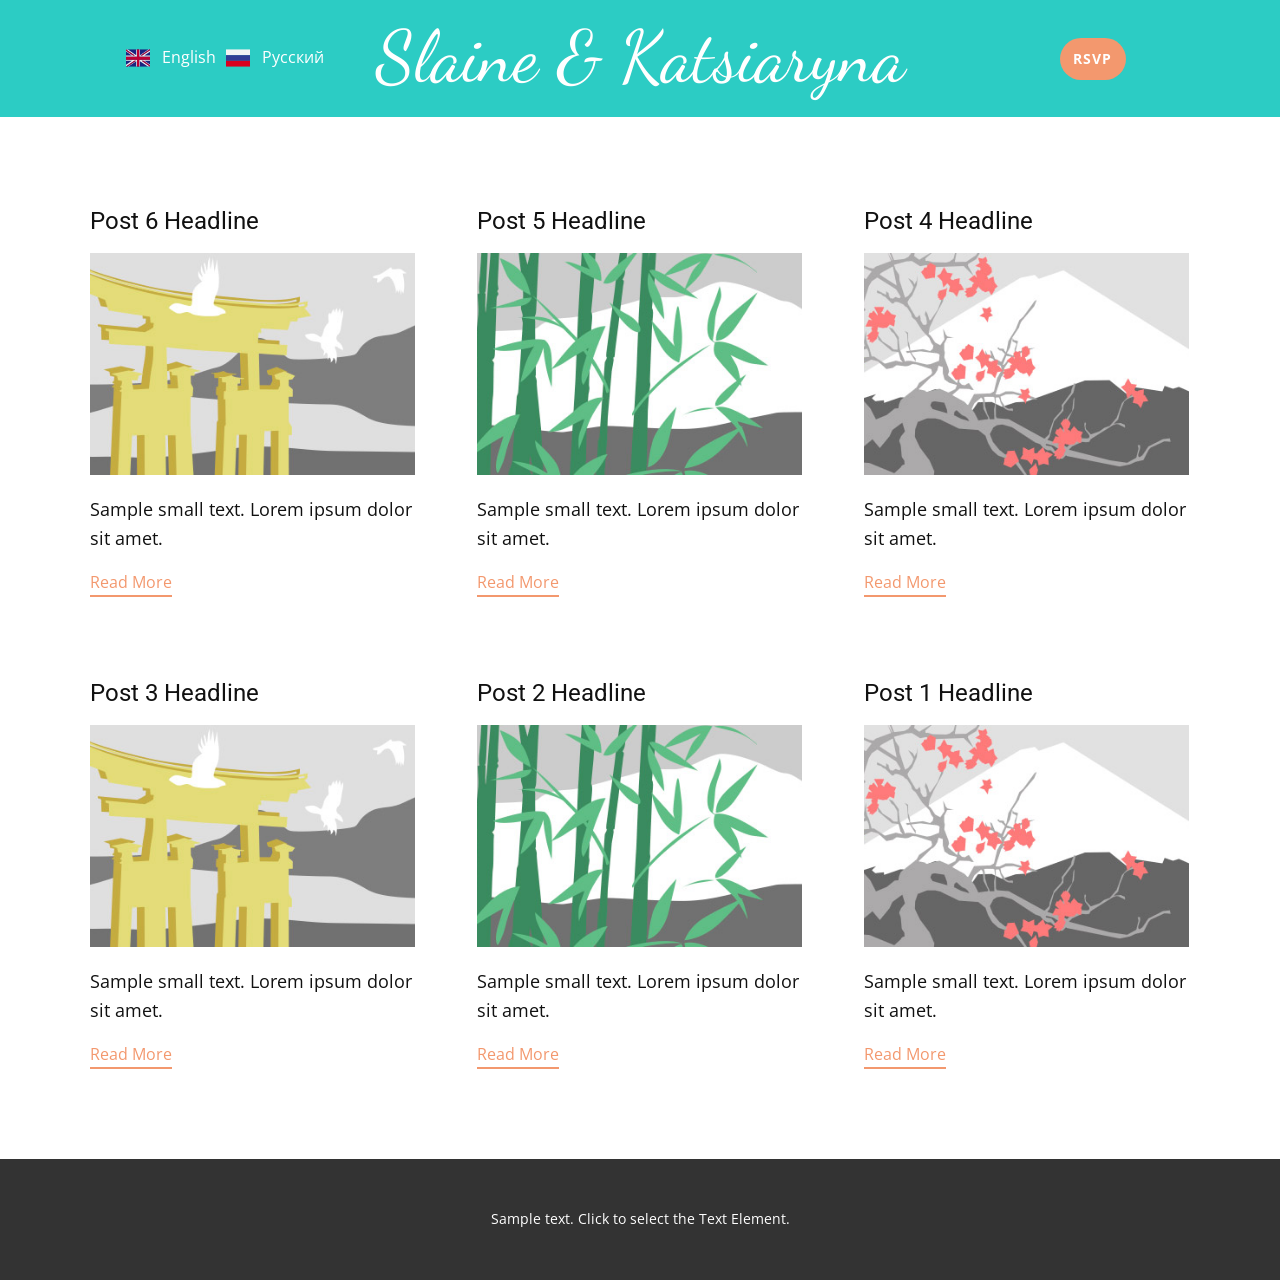
<file: blog/blog.html>
<!DOCTYPE html>
<html style="font-size: 16px;" lang="en"><head>
    <meta name="viewport" content="width=device-width, initial-scale=1.0">
    <meta charset="utf-8">
    <meta name="keywords" content="RSVP">
    <meta name="description" content="Slaine &amp; Katsiaryna are inviting you to our wedding! 25th October 2025!!">
    <title>Blog</title>
    <link rel="stylesheet" href="../nicepage.css" media="screen">
<link rel="stylesheet" href="../Blog-Template.css" media="screen">
    <script class="u-script" type="text/javascript" src="../jquery.js" defer=""></script>
    <script class="u-script" type="text/javascript" src="../nicepage.js" defer=""></script>
    <meta name="generator" content="SlaineHillier">
    <link rel="icon" href="../images/WhatsAppImage2025-06-17at22.52.05_2400e79b.jpg">
    <link id="u-theme-google-font" rel="stylesheet" href="https://fonts.googleapis.com/css?family=Roboto:100,100i,300,300i,400,400i,500,500i,700,700i,900,900i|Open+Sans:300,300i,400,400i,500,500i,600,600i,700,700i,800,800i">
    <link id="u-page-google-font" rel="stylesheet" href="https://fonts.googleapis.com/css?family=Dancing+Script:400,500,600,700">
    
    
    
    <script type="application/ld+json">{
		"@context": "http://schema.org",
		"@type": "Organization",
		"name": "slaineAndKat"
}</script>
    <meta name="theme-color" content="#f3986e">
  <meta data-intl-tel-input-cdn-path="intlTelInput/"></head>
  <body data-path-to-root="./" data-include-products="false" class="u-body u-xl-mode" data-lang="en"><header class="u-header u-palette-4-base u-sticky u-sticky-c829 u-header" id="sec-a82b" data-animation-name="" data-animation-duration="0" data-animation-delay="0" data-animation-direction=""><style class="u-sticky-style" data-style-id="c829">.u-sticky-fixed.u-sticky-c829, .u-body.u-sticky-fixed .u-sticky-c829 {
box-shadow: 5px 5px 20px 0 rgba(0,0,0,0.4) !important
}.u-sticky-fixed.u-sticky-c829:before, .u-body.u-sticky-fixed .u-sticky-c829:before {
borders: top right bottom left !important; border-color: #2cccc4 !important; border-width: 2px !important
}</style><div class="u-clearfix u-sheet u-sheet-1">
        <h1 class="u-align-left u-custom-font u-text u-text-body-alt-color u-text-default u-text-1" data-lang-en="<a class=&quot;u-active-none u-border-none u-btn u-button-link u-button-style u-hover-none u-none u-text-body-alt-color u-block-control u-btn-1&quot; data-href=&quot;39707619&quot; style=&quot;background-image: none&quot; data-block=&quot;2&quot; data-block-type=&quot;Button,TextButton&quot;>Slaine &amp;amp; Katsiaryna​</a>" data-lang-ru="Slaine &amp;amp; Katsiaryna​">
          <a class="u-active-none u-border-none u-btn u-button-link u-button-style u-hover-none u-none u-text-body-alt-color u-btn-1" data-href="../home.html">Slaine &amp; Katsiaryna </a>
        </h1>
        <div class="u-language u-language-content-icon-text u-language-layout-icons u-spacing-10 u-language-1">
          <a class="u-language-top-url u-language-url u-text-body-alt-color" data-lang-text="English" href="../en/home.html" data-language="en"><span class="u-icon u-language-en u-language-icon u-icon-1"><svg xmlns="http://www.w3.org/2000/svg" xmlns:xlink="http://www.w3.org/1999/xlink" version="1.1" xml:space="preserve" class="u-svg-content" viewBox="0 0 112 112" x="0px" y="0px" style="width: 1em; height: 1em;"><rect y="16" fill="#19237F" width="112" height="80"></rect><path fill="#EDEDED" d="M47.8,16h3.5v33.7H0v-4.8h27.5L0,25.9v-3.8l33.2,22.8h7.7L0,16.8V16h8.8l39,26.9V16z M75,44.9h-7.7L109.4,16
	h-5.1L65.1,42.9V16h-3.4v33.7H112v-4.8H85.4L112,26.6v-7L75,44.9z M61.7,96h3.4V70.7l37,25.3h9.9v-0.8L73.2,68.7H81l31,21.2v-3.1
	L85.4,68.7H112v-4.8H61.7V96z M0,68.7h27.5L0,87.7v7.8l39.1-26.8h7.8L7.1,96H11l36.8-25.3V96h3.5V63.9H0V68.7z"></path><path fill="#BD0034" d="M112,16v3.6L75,44.9h-7.7L109.4,16H112z M73.2,68.7L112,95.2v-5.3L81,68.7H73.2z M40.9,44.9L0,16.8v5.3
	l33.2,22.8C33.2,44.9,40.9,44.9,40.9,44.9z M39.1,68.7L0,95.5V96h7.1l39.8-27.3H39.1z M61.7,16H51.3v33.7H0v14.2h51.3V96h10.4V63.9
	H112V49.7H61.7V16z"></path></svg></span>
          </a>
          <a class="u-language-top-url u-language-url u-text-body-alt-color" data-lang-text="Русский" href="../ru/home.html" data-language="ru"><span class="u-icon u-language-icon u-language-ru u-icon-2"><svg xmlns="http://www.w3.org/2000/svg" xmlns:xlink="http://www.w3.org/1999/xlink" version="1.1" xml:space="preserve" class="u-svg-content" viewBox="0 0 112 112" x="0px" y="0px" style="width: 1em; height: 1em;"><rect y="16" fill="#F4F4F4" width="112" height="26.7"></rect><rect y="42.7" fill="#323E95" width="112" height="26.7"></rect><rect y="69.3" fill="#D8001E" width="112" height="26.7"></rect></svg></span>
          </a>
        </div>
        <a href="../mailto:slaine.katsiaryna@gmail.com?subject=Wedding%20RSVP" class="u-btn u-btn-round u-button-style u-hover-palette-1-light-1 u-palette-1-base u-radius u-btn-2" data-lang-en="{&quot;content&quot;:&quot;RSVP&quot;,&quot;href&quot;:&quot;mailto:slaine.katsiaryna@gmail.com?subject=Wedding%20RSVP&quot;}" data-lang-ru="{&quot;content&quot;:&quot;​Подтвердить&quot;,&quot;href&quot;:&quot;mailto:slaine.katsiaryna@gmail.com?subject=Wedding%20RSVP&quot;}">RSVP</a>
      </div></header>
    <section class="u-clearfix u-section-1" id="sec-4885">
      <div class="u-clearfix u-sheet u-valign-middle u-sheet-1"><!--blog--><!--blog_options_json--><!--{"type":"Recent","source":"","tags":"","count":""}--><!--/blog_options_json-->
        <div class="u-blog u-expanded-width u-repeater u-repeater-1"><!--blog_post-->
          <div class="u-blog-post u-container-style u-repeater-item u-white u-repeater-item-1">
            <div class="u-container-layout u-similar-container u-valign-top u-container-layout-1"><!--blog_post_header-->
              <h4 class="u-blog-control u-text u-text-1">
                <a class="u-post-header-link" href="../blog/post-5.html">Post 6 Headline</a>
              </h4><!--/blog_post_header--><!--blog_post_image-->
              <a class="u-post-header-link" href="../blog/post-5.html"><img alt="" class="u-blog-control u-expanded-width u-image u-image-default u-image-1" src="../images/8ad73f3c.jpeg"></a><!--/blog_post_image--><!--blog_post_content-->
              <div class="u-blog-control u-post-content u-text u-text-2 fr-view">Sample small text. Lorem ipsum dolor sit amet.</div><!--/blog_post_content--><!--blog_post_readmore-->
              <a href="../blog/post-5.html" class="u-blog-control u-border-2 u-border-palette-1-base u-btn u-btn-rectangle u-button-style u-none u-btn-1"><!--blog_post_readmore_content--><!--options_json--><!--{"content":"","defaultValue":"Read More"}--><!--/options_json-->Read More<!--/blog_post_readmore_content--></a><!--/blog_post_readmore-->
            </div>
          </div><div class="u-blog-post u-container-style u-repeater-item u-video-cover u-white">
            <div class="u-container-layout u-similar-container u-valign-top u-container-layout-2"><!--blog_post_header-->
              <h4 class="u-blog-control u-text u-text-3">
                <a class="u-post-header-link" href="../blog/post-4.html">Post 5 Headline</a>
              </h4><!--/blog_post_header--><!--blog_post_image-->
              <a class="u-post-header-link" href="../blog/post-4.html"><img alt="" class="u-blog-control u-expanded-width u-image u-image-default u-image-2" src="../images/68f64b9d.jpeg"></a><!--/blog_post_image--><!--blog_post_content-->
              <div class="u-blog-control u-post-content u-text u-text-4 fr-view">Sample small text. Lorem ipsum dolor sit amet.</div><!--/blog_post_content--><!--blog_post_readmore-->
              <a href="../blog/post-4.html" class="u-blog-control u-border-2 u-border-palette-1-base u-btn u-btn-rectangle u-button-style u-none u-btn-2"><!--blog_post_readmore_content--><!--options_json--><!--{"content":"","defaultValue":"Read More"}--><!--/options_json-->Read More<!--/blog_post_readmore_content--></a><!--/blog_post_readmore-->
            </div>
          </div><div class="u-blog-post u-container-style u-repeater-item u-video-cover u-white">
            <div class="u-container-layout u-similar-container u-valign-top u-container-layout-3"><!--blog_post_header-->
              <h4 class="u-blog-control u-text u-text-5">
                <a class="u-post-header-link" href="../blog/post-3.html">Post 4 Headline</a>
              </h4><!--/blog_post_header--><!--blog_post_image-->
              <a class="u-post-header-link" href="../blog/post-3.html"><img alt="" class="u-blog-control u-expanded-width u-image u-image-default u-image-3" src="../images/0fd3416c.jpeg"></a><!--/blog_post_image--><!--blog_post_content-->
              <div class="u-blog-control u-post-content u-text u-text-6 fr-view">Sample small text. Lorem ipsum dolor sit amet.</div><!--/blog_post_content--><!--blog_post_readmore-->
              <a href="../blog/post-3.html" class="u-blog-control u-border-2 u-border-palette-1-base u-btn u-btn-rectangle u-button-style u-none u-btn-3"><!--blog_post_readmore_content--><!--options_json--><!--{"content":"","defaultValue":"Read More"}--><!--/options_json-->Read More<!--/blog_post_readmore_content--></a><!--/blog_post_readmore-->
            </div>
          </div><div class="u-blog-post u-container-style u-repeater-item u-white u-repeater-item-1">
            <div class="u-container-layout u-similar-container u-valign-top u-container-layout-1"><!--blog_post_header-->
              <h4 class="u-blog-control u-text u-text-1">
                <a class="u-post-header-link" href="../blog/post-2.html">Post 3 Headline</a>
              </h4><!--/blog_post_header--><!--blog_post_image-->
              <a class="u-post-header-link" href="../blog/post-2.html"><img alt="" class="u-blog-control u-expanded-width u-image u-image-default u-image-1" src="../images/8ad73f3c.jpeg"></a><!--/blog_post_image--><!--blog_post_content-->
              <div class="u-blog-control u-post-content u-text u-text-2 fr-view">Sample small text. Lorem ipsum dolor sit amet.</div><!--/blog_post_content--><!--blog_post_readmore-->
              <a href="../blog/post-2.html" class="u-blog-control u-border-2 u-border-palette-1-base u-btn u-btn-rectangle u-button-style u-none u-btn-1"><!--blog_post_readmore_content--><!--options_json--><!--{"content":"","defaultValue":"Read More"}--><!--/options_json-->Read More<!--/blog_post_readmore_content--></a><!--/blog_post_readmore-->
            </div>
          </div><div class="u-blog-post u-container-style u-repeater-item u-video-cover u-white">
            <div class="u-container-layout u-similar-container u-valign-top u-container-layout-2"><!--blog_post_header-->
              <h4 class="u-blog-control u-text u-text-3">
                <a class="u-post-header-link" href="../blog/post-1.html">Post 2 Headline</a>
              </h4><!--/blog_post_header--><!--blog_post_image-->
              <a class="u-post-header-link" href="../blog/post-1.html"><img alt="" class="u-blog-control u-expanded-width u-image u-image-default u-image-2" src="../images/68f64b9d.jpeg"></a><!--/blog_post_image--><!--blog_post_content-->
              <div class="u-blog-control u-post-content u-text u-text-4 fr-view">Sample small text. Lorem ipsum dolor sit amet.</div><!--/blog_post_content--><!--blog_post_readmore-->
              <a href="../blog/post-1.html" class="u-blog-control u-border-2 u-border-palette-1-base u-btn u-btn-rectangle u-button-style u-none u-btn-2"><!--blog_post_readmore_content--><!--options_json--><!--{"content":"","defaultValue":"Read More"}--><!--/options_json-->Read More<!--/blog_post_readmore_content--></a><!--/blog_post_readmore-->
            </div>
          </div><div class="u-blog-post u-container-style u-repeater-item u-video-cover u-white">
            <div class="u-container-layout u-similar-container u-valign-top u-container-layout-3"><!--blog_post_header-->
              <h4 class="u-blog-control u-text u-text-5">
                <a class="u-post-header-link" href="../blog/post.html">Post 1 Headline</a>
              </h4><!--/blog_post_header--><!--blog_post_image-->
              <a class="u-post-header-link" href="../blog/post.html"><img alt="" class="u-blog-control u-expanded-width u-image u-image-default u-image-3" src="../images/0fd3416c.jpeg"></a><!--/blog_post_image--><!--blog_post_content-->
              <div class="u-blog-control u-post-content u-text u-text-6 fr-view">Sample small text. Lorem ipsum dolor sit amet.</div><!--/blog_post_content--><!--blog_post_readmore-->
              <a href="../blog/post.html" class="u-blog-control u-border-2 u-border-palette-1-base u-btn u-btn-rectangle u-button-style u-none u-btn-3"><!--blog_post_readmore_content--><!--options_json--><!--{"content":"","defaultValue":"Read More"}--><!--/options_json-->Read More<!--/blog_post_readmore_content--></a><!--/blog_post_readmore-->
            </div>
          </div><!--/blog_post--><!--blog_post-->
          <!--/blog_post--><!--blog_post-->
          <!--/blog_post-->
        </div><!--/blog-->
      </div>
    </section>
    
    
    
    <footer class="u-align-center u-clearfix u-footer u-grey-80 u-footer" id="sec-0452"><div class="u-clearfix u-sheet u-sheet-1">
        <p class="u-small-text u-text u-text-variant u-text-1" data-lang-en="Sample text. Click to select the Text Element." data-lang-ru="Sample text. Click to select the Text Element.">Sample text. Click to select the Text Element.</p>
      </div></footer>
  
</body></html>
</file>
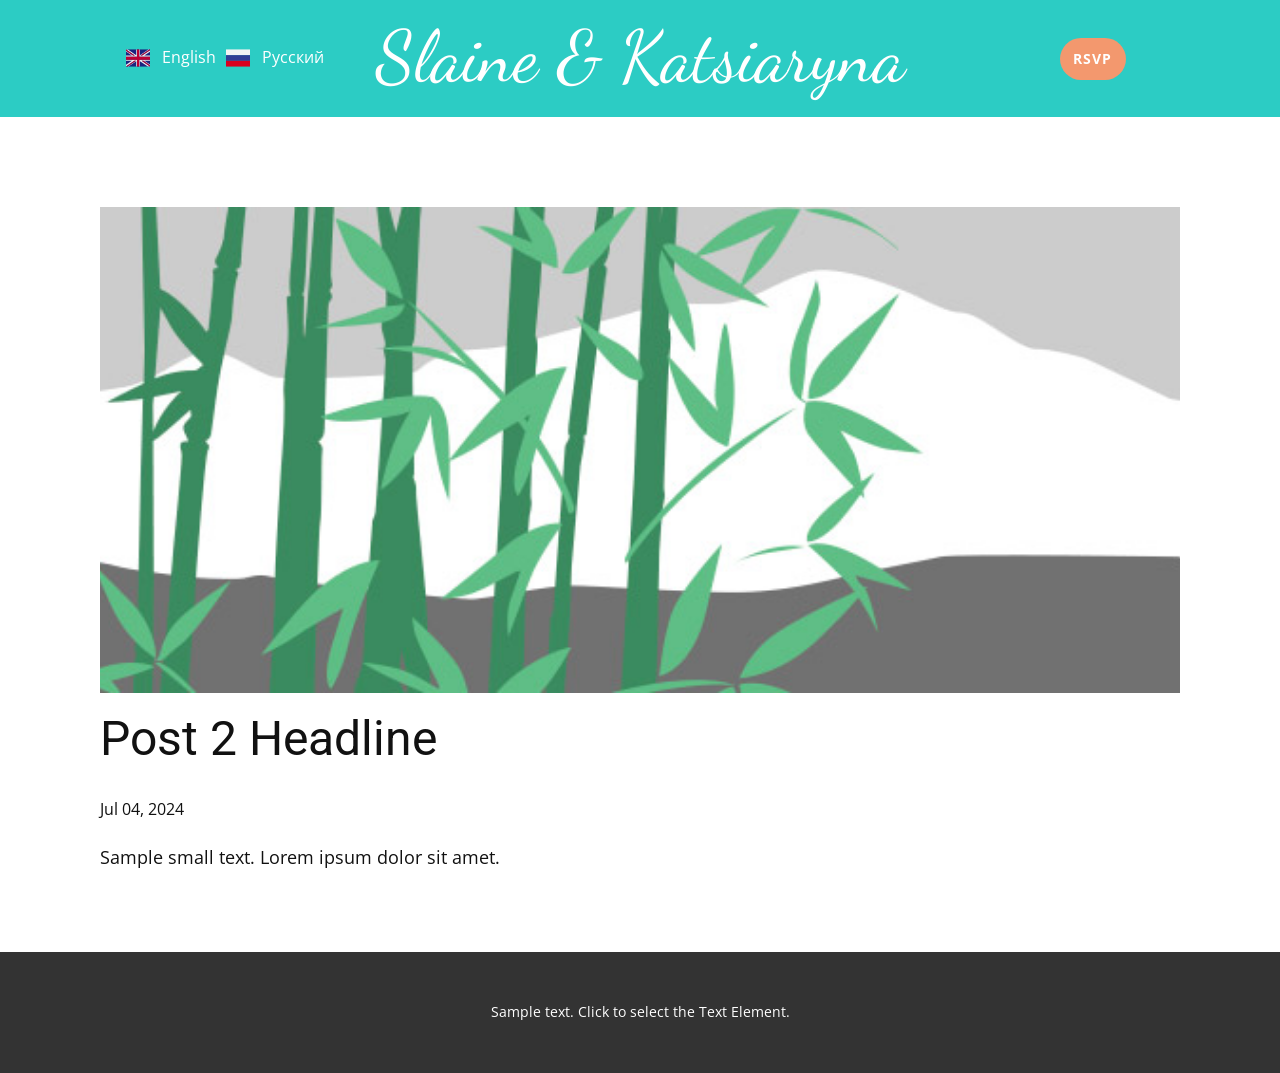
<file: blog/post-1.html>
<!DOCTYPE html>
<html style="font-size: 16px;" lang="en"><head>
    <meta name="viewport" content="width=device-width, initial-scale=1.0">
    <meta charset="utf-8">
    <meta name="keywords" content="Post 1 Headline">
    <meta name="description" content="Slaine &amp; Katsiaryna are inviting you to our wedding! 25th October 2025!!">
    <title>Post 2 Headline</title>
    <link rel="stylesheet" href="../nicepage.css" media="screen">
<link rel="stylesheet" href="../Post-Template.css" media="screen">
    <script class="u-script" type="text/javascript" src="../jquery.js" defer=""></script>
    <script class="u-script" type="text/javascript" src="../nicepage.js" defer=""></script>
    <meta name="generator" content="SlaineHillier">
    <link rel="icon" href="../images/WhatsAppImage2025-06-17at22.52.05_2400e79b.jpg">
    <link id="u-theme-google-font" rel="stylesheet" href="https://fonts.googleapis.com/css?family=Roboto:100,100i,300,300i,400,400i,500,500i,700,700i,900,900i|Open+Sans:300,300i,400,400i,500,500i,600,600i,700,700i,800,800i">
    <link id="u-page-google-font" rel="stylesheet" href="https://fonts.googleapis.com/css?family=Dancing+Script:400,500,600,700">
    
    
    
    <script type="application/ld+json">{
		"@context": "http://schema.org",
		"@type": "Organization",
		"name": "slaineAndKat"
}</script>
    <meta name="theme-color" content="#f3986e">
  <meta data-intl-tel-input-cdn-path="intlTelInput/"></head>
  <body data-path-to-root="./" data-include-products="false" class="u-body u-xl-mode" data-lang="en"><header class="u-header u-palette-4-base u-sticky u-sticky-c829 u-header" id="sec-a82b" data-animation-name="" data-animation-duration="0" data-animation-delay="0" data-animation-direction=""><style class="u-sticky-style" data-style-id="c829">.u-sticky-fixed.u-sticky-c829, .u-body.u-sticky-fixed .u-sticky-c829 {
box-shadow: 5px 5px 20px 0 rgba(0,0,0,0.4) !important
}.u-sticky-fixed.u-sticky-c829:before, .u-body.u-sticky-fixed .u-sticky-c829:before {
borders: top right bottom left !important; border-color: #2cccc4 !important; border-width: 2px !important
}</style><div class="u-clearfix u-sheet u-sheet-1">
        <h1 class="u-align-left u-custom-font u-text u-text-body-alt-color u-text-default u-text-1" data-lang-en="<a class=&quot;u-active-none u-border-none u-btn u-button-link u-button-style u-hover-none u-none u-text-body-alt-color u-block-control u-btn-1&quot; data-href=&quot;39707619&quot; style=&quot;background-image: none&quot; data-block=&quot;2&quot; data-block-type=&quot;Button,TextButton&quot;>Slaine &amp;amp; Katsiaryna​</a>" data-lang-ru="Slaine &amp;amp; Katsiaryna​">
          <a class="u-active-none u-border-none u-btn u-button-link u-button-style u-hover-none u-none u-text-body-alt-color u-btn-1" data-href="../home.html">Slaine &amp; Katsiaryna </a>
        </h1>
        <div class="u-language u-language-content-icon-text u-language-layout-icons u-spacing-10 u-language-1">
          <a class="u-language-top-url u-language-url u-text-body-alt-color" data-lang-text="English" href="../en/home.html" data-language="en"><span class="u-icon u-language-en u-language-icon u-icon-1"><svg xmlns="http://www.w3.org/2000/svg" xmlns:xlink="http://www.w3.org/1999/xlink" version="1.1" xml:space="preserve" class="u-svg-content" viewBox="0 0 112 112" x="0px" y="0px" style="width: 1em; height: 1em;"><rect y="16" fill="#19237F" width="112" height="80"></rect><path fill="#EDEDED" d="M47.8,16h3.5v33.7H0v-4.8h27.5L0,25.9v-3.8l33.2,22.8h7.7L0,16.8V16h8.8l39,26.9V16z M75,44.9h-7.7L109.4,16
	h-5.1L65.1,42.9V16h-3.4v33.7H112v-4.8H85.4L112,26.6v-7L75,44.9z M61.7,96h3.4V70.7l37,25.3h9.9v-0.8L73.2,68.7H81l31,21.2v-3.1
	L85.4,68.7H112v-4.8H61.7V96z M0,68.7h27.5L0,87.7v7.8l39.1-26.8h7.8L7.1,96H11l36.8-25.3V96h3.5V63.9H0V68.7z"></path><path fill="#BD0034" d="M112,16v3.6L75,44.9h-7.7L109.4,16H112z M73.2,68.7L112,95.2v-5.3L81,68.7H73.2z M40.9,44.9L0,16.8v5.3
	l33.2,22.8C33.2,44.9,40.9,44.9,40.9,44.9z M39.1,68.7L0,95.5V96h7.1l39.8-27.3H39.1z M61.7,16H51.3v33.7H0v14.2h51.3V96h10.4V63.9
	H112V49.7H61.7V16z"></path></svg></span>
          </a>
          <a class="u-language-top-url u-language-url u-text-body-alt-color" data-lang-text="Русский" href="../ru/home.html" data-language="ru"><span class="u-icon u-language-icon u-language-ru u-icon-2"><svg xmlns="http://www.w3.org/2000/svg" xmlns:xlink="http://www.w3.org/1999/xlink" version="1.1" xml:space="preserve" class="u-svg-content" viewBox="0 0 112 112" x="0px" y="0px" style="width: 1em; height: 1em;"><rect y="16" fill="#F4F4F4" width="112" height="26.7"></rect><rect y="42.7" fill="#323E95" width="112" height="26.7"></rect><rect y="69.3" fill="#D8001E" width="112" height="26.7"></rect></svg></span>
          </a>
        </div>
        <a href="../mailto:slaine.katsiaryna@gmail.com?subject=Wedding%20RSVP" class="u-btn u-btn-round u-button-style u-hover-palette-1-light-1 u-palette-1-base u-radius u-btn-2" data-lang-en="{&quot;content&quot;:&quot;RSVP&quot;,&quot;href&quot;:&quot;mailto:slaine.katsiaryna@gmail.com?subject=Wedding%20RSVP&quot;}" data-lang-ru="{&quot;content&quot;:&quot;​Подтвердить&quot;,&quot;href&quot;:&quot;mailto:slaine.katsiaryna@gmail.com?subject=Wedding%20RSVP&quot;}">RSVP</a>
      </div></header>
    <section class="u-align-center u-clearfix u-section-1" id="sec-f85c">
      <div class="u-clearfix u-sheet u-valign-middle-md u-valign-middle-sm u-valign-middle-xs u-sheet-1"><!--post_details--><!--post_details_options_json--><!--{"source":""}--><!--/post_details_options_json--><!--blog_post-->
        <div class="u-container-style u-expanded-width u-post-details u-post-details-1">
          <div class="u-container-layout u-valign-middle u-container-layout-1"><!--blog_post_image-->
            <img alt="" class="u-blog-control u-expanded-width u-image u-image-default u-image-1" src="../images/68f64b9d.jpeg"><!--/blog_post_image--><!--blog_post_header-->
            <h2 class="u-blog-control u-text u-text-1">Post 2 Headline</h2><!--/blog_post_header--><!--blog_post_metadata-->
            <div class="u-blog-control u-metadata u-metadata-1"><!--blog_post_metadata_date-->
              <span class="u-meta-date u-meta-icon">Jul 04, 2024</span><!--/blog_post_metadata_date--><!--blog_post_metadata_category-->
              <!--/blog_post_metadata_category--><!--blog_post_metadata_comments-->
              <!--/blog_post_metadata_comments-->
            </div><!--/blog_post_metadata--><!--blog_post_content-->
            <div class="u-align-justify u-blog-control u-post-content u-text u-text-2 fr-view">
  Sample small text. Lorem ipsum dolor sit amet.
  </div><!--/blog_post_content-->
          </div>
        </div><!--/blog_post--><!--/post_details-->
      </div>
    </section>
    
    
    
    <footer class="u-align-center u-clearfix u-footer u-grey-80 u-footer" id="sec-0452"><div class="u-clearfix u-sheet u-sheet-1">
        <p class="u-small-text u-text u-text-variant u-text-1" data-lang-en="Sample text. Click to select the Text Element." data-lang-ru="Sample text. Click to select the Text Element.">Sample text. Click to select the Text Element.</p>
      </div></footer>
  
</body></html>
</file>
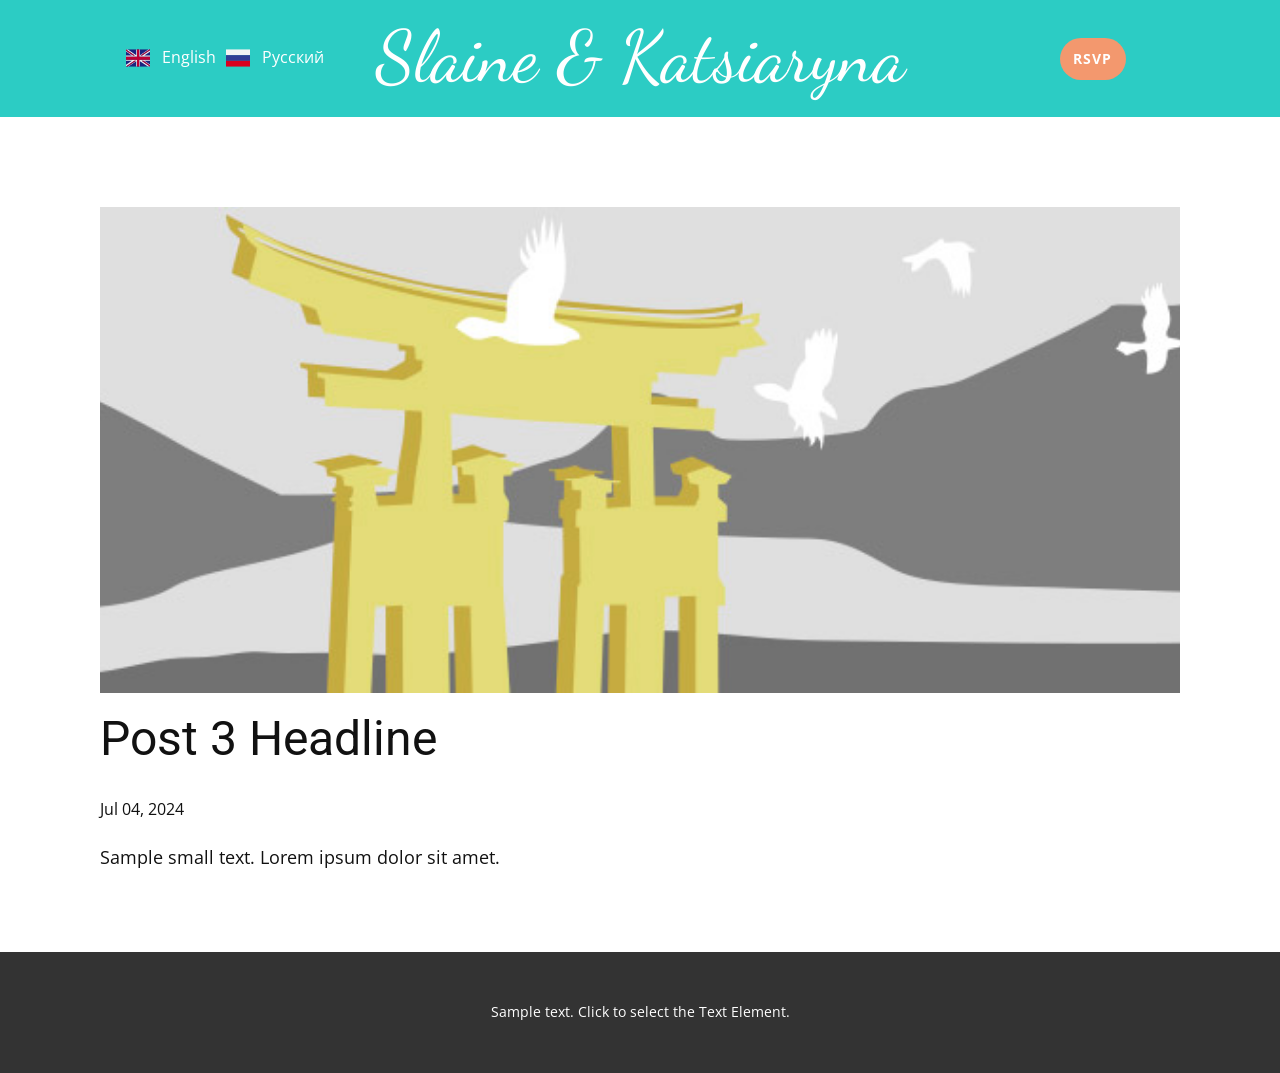
<file: blog/post-2.html>
<!DOCTYPE html>
<html style="font-size: 16px;" lang="en"><head>
    <meta name="viewport" content="width=device-width, initial-scale=1.0">
    <meta charset="utf-8">
    <meta name="keywords" content="Post 1 Headline">
    <meta name="description" content="Slaine &amp; Katsiaryna are inviting you to our wedding! 25th October 2025!!">
    <title>Post 3 Headline</title>
    <link rel="stylesheet" href="../nicepage.css" media="screen">
<link rel="stylesheet" href="../Post-Template.css" media="screen">
    <script class="u-script" type="text/javascript" src="../jquery.js" defer=""></script>
    <script class="u-script" type="text/javascript" src="../nicepage.js" defer=""></script>
    <meta name="generator" content="SlaineHillier">
    <link rel="icon" href="../images/WhatsAppImage2025-06-17at22.52.05_2400e79b.jpg">
    <link id="u-theme-google-font" rel="stylesheet" href="https://fonts.googleapis.com/css?family=Roboto:100,100i,300,300i,400,400i,500,500i,700,700i,900,900i|Open+Sans:300,300i,400,400i,500,500i,600,600i,700,700i,800,800i">
    <link id="u-page-google-font" rel="stylesheet" href="https://fonts.googleapis.com/css?family=Dancing+Script:400,500,600,700">
    
    
    
    <script type="application/ld+json">{
		"@context": "http://schema.org",
		"@type": "Organization",
		"name": "slaineAndKat"
}</script>
    <meta name="theme-color" content="#f3986e">
  <meta data-intl-tel-input-cdn-path="intlTelInput/"></head>
  <body data-path-to-root="./" data-include-products="false" class="u-body u-xl-mode" data-lang="en"><header class="u-header u-palette-4-base u-sticky u-sticky-c829 u-header" id="sec-a82b" data-animation-name="" data-animation-duration="0" data-animation-delay="0" data-animation-direction=""><style class="u-sticky-style" data-style-id="c829">.u-sticky-fixed.u-sticky-c829, .u-body.u-sticky-fixed .u-sticky-c829 {
box-shadow: 5px 5px 20px 0 rgba(0,0,0,0.4) !important
}.u-sticky-fixed.u-sticky-c829:before, .u-body.u-sticky-fixed .u-sticky-c829:before {
borders: top right bottom left !important; border-color: #2cccc4 !important; border-width: 2px !important
}</style><div class="u-clearfix u-sheet u-sheet-1">
        <h1 class="u-align-left u-custom-font u-text u-text-body-alt-color u-text-default u-text-1" data-lang-en="<a class=&quot;u-active-none u-border-none u-btn u-button-link u-button-style u-hover-none u-none u-text-body-alt-color u-block-control u-btn-1&quot; data-href=&quot;39707619&quot; style=&quot;background-image: none&quot; data-block=&quot;2&quot; data-block-type=&quot;Button,TextButton&quot;>Slaine &amp;amp; Katsiaryna​</a>" data-lang-ru="Slaine &amp;amp; Katsiaryna​">
          <a class="u-active-none u-border-none u-btn u-button-link u-button-style u-hover-none u-none u-text-body-alt-color u-btn-1" data-href="../home.html">Slaine &amp; Katsiaryna </a>
        </h1>
        <div class="u-language u-language-content-icon-text u-language-layout-icons u-spacing-10 u-language-1">
          <a class="u-language-top-url u-language-url u-text-body-alt-color" data-lang-text="English" href="../en/home.html" data-language="en"><span class="u-icon u-language-en u-language-icon u-icon-1"><svg xmlns="http://www.w3.org/2000/svg" xmlns:xlink="http://www.w3.org/1999/xlink" version="1.1" xml:space="preserve" class="u-svg-content" viewBox="0 0 112 112" x="0px" y="0px" style="width: 1em; height: 1em;"><rect y="16" fill="#19237F" width="112" height="80"></rect><path fill="#EDEDED" d="M47.8,16h3.5v33.7H0v-4.8h27.5L0,25.9v-3.8l33.2,22.8h7.7L0,16.8V16h8.8l39,26.9V16z M75,44.9h-7.7L109.4,16
	h-5.1L65.1,42.9V16h-3.4v33.7H112v-4.8H85.4L112,26.6v-7L75,44.9z M61.7,96h3.4V70.7l37,25.3h9.9v-0.8L73.2,68.7H81l31,21.2v-3.1
	L85.4,68.7H112v-4.8H61.7V96z M0,68.7h27.5L0,87.7v7.8l39.1-26.8h7.8L7.1,96H11l36.8-25.3V96h3.5V63.9H0V68.7z"></path><path fill="#BD0034" d="M112,16v3.6L75,44.9h-7.7L109.4,16H112z M73.2,68.7L112,95.2v-5.3L81,68.7H73.2z M40.9,44.9L0,16.8v5.3
	l33.2,22.8C33.2,44.9,40.9,44.9,40.9,44.9z M39.1,68.7L0,95.5V96h7.1l39.8-27.3H39.1z M61.7,16H51.3v33.7H0v14.2h51.3V96h10.4V63.9
	H112V49.7H61.7V16z"></path></svg></span>
          </a>
          <a class="u-language-top-url u-language-url u-text-body-alt-color" data-lang-text="Русский" href="../ru/home.html" data-language="ru"><span class="u-icon u-language-icon u-language-ru u-icon-2"><svg xmlns="http://www.w3.org/2000/svg" xmlns:xlink="http://www.w3.org/1999/xlink" version="1.1" xml:space="preserve" class="u-svg-content" viewBox="0 0 112 112" x="0px" y="0px" style="width: 1em; height: 1em;"><rect y="16" fill="#F4F4F4" width="112" height="26.7"></rect><rect y="42.7" fill="#323E95" width="112" height="26.7"></rect><rect y="69.3" fill="#D8001E" width="112" height="26.7"></rect></svg></span>
          </a>
        </div>
        <a href="../mailto:slaine.katsiaryna@gmail.com?subject=Wedding%20RSVP" class="u-btn u-btn-round u-button-style u-hover-palette-1-light-1 u-palette-1-base u-radius u-btn-2" data-lang-en="{&quot;content&quot;:&quot;RSVP&quot;,&quot;href&quot;:&quot;mailto:slaine.katsiaryna@gmail.com?subject=Wedding%20RSVP&quot;}" data-lang-ru="{&quot;content&quot;:&quot;​Подтвердить&quot;,&quot;href&quot;:&quot;mailto:slaine.katsiaryna@gmail.com?subject=Wedding%20RSVP&quot;}">RSVP</a>
      </div></header>
    <section class="u-align-center u-clearfix u-section-1" id="sec-f85c">
      <div class="u-clearfix u-sheet u-valign-middle-md u-valign-middle-sm u-valign-middle-xs u-sheet-1"><!--post_details--><!--post_details_options_json--><!--{"source":""}--><!--/post_details_options_json--><!--blog_post-->
        <div class="u-container-style u-expanded-width u-post-details u-post-details-1">
          <div class="u-container-layout u-valign-middle u-container-layout-1"><!--blog_post_image-->
            <img alt="" class="u-blog-control u-expanded-width u-image u-image-default u-image-1" src="../images/8ad73f3c.jpeg"><!--/blog_post_image--><!--blog_post_header-->
            <h2 class="u-blog-control u-text u-text-1">Post 3 Headline</h2><!--/blog_post_header--><!--blog_post_metadata-->
            <div class="u-blog-control u-metadata u-metadata-1"><!--blog_post_metadata_date-->
              <span class="u-meta-date u-meta-icon">Jul 04, 2024</span><!--/blog_post_metadata_date--><!--blog_post_metadata_category-->
              <!--/blog_post_metadata_category--><!--blog_post_metadata_comments-->
              <!--/blog_post_metadata_comments-->
            </div><!--/blog_post_metadata--><!--blog_post_content-->
            <div class="u-align-justify u-blog-control u-post-content u-text u-text-2 fr-view">
  Sample small text. Lorem ipsum dolor sit amet.
  </div><!--/blog_post_content-->
          </div>
        </div><!--/blog_post--><!--/post_details-->
      </div>
    </section>
    
    
    
    <footer class="u-align-center u-clearfix u-footer u-grey-80 u-footer" id="sec-0452"><div class="u-clearfix u-sheet u-sheet-1">
        <p class="u-small-text u-text u-text-variant u-text-1" data-lang-en="Sample text. Click to select the Text Element." data-lang-ru="Sample text. Click to select the Text Element.">Sample text. Click to select the Text Element.</p>
      </div></footer>
  
</body></html>
</file>
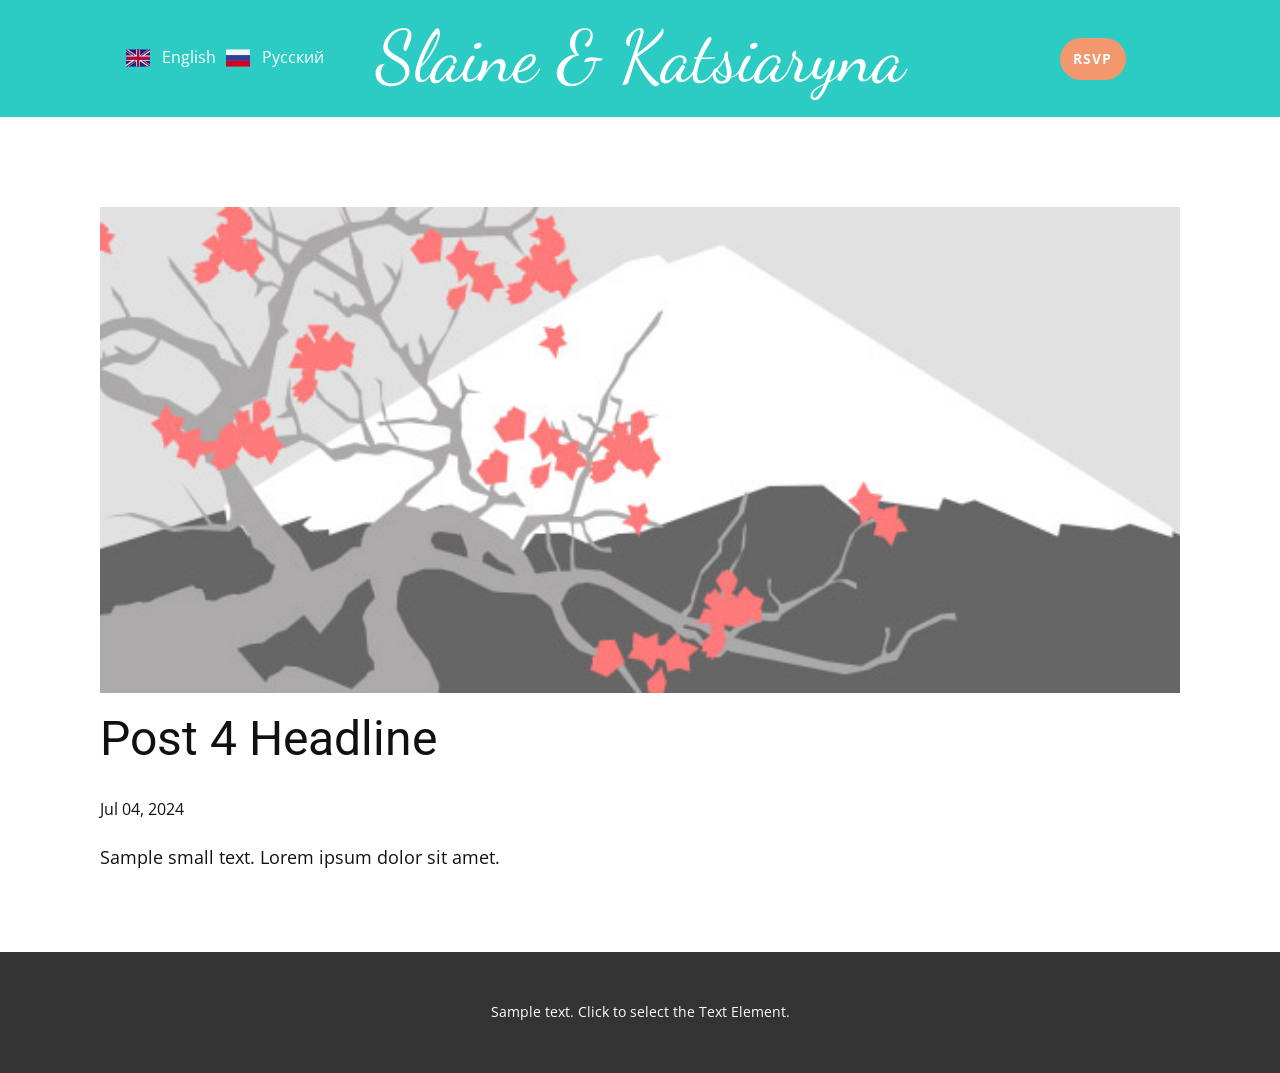
<file: blog/post-3.html>
<!DOCTYPE html>
<html style="font-size: 16px;" lang="en"><head>
    <meta name="viewport" content="width=device-width, initial-scale=1.0">
    <meta charset="utf-8">
    <meta name="keywords" content="Post 1 Headline">
    <meta name="description" content="Slaine &amp; Katsiaryna are inviting you to our wedding! 25th October 2025!!">
    <title>Post 4 Headline</title>
    <link rel="stylesheet" href="../nicepage.css" media="screen">
<link rel="stylesheet" href="../Post-Template.css" media="screen">
    <script class="u-script" type="text/javascript" src="../jquery.js" defer=""></script>
    <script class="u-script" type="text/javascript" src="../nicepage.js" defer=""></script>
    <meta name="generator" content="SlaineHillier">
    <link rel="icon" href="../images/WhatsAppImage2025-06-17at22.52.05_2400e79b.jpg">
    <link id="u-theme-google-font" rel="stylesheet" href="https://fonts.googleapis.com/css?family=Roboto:100,100i,300,300i,400,400i,500,500i,700,700i,900,900i|Open+Sans:300,300i,400,400i,500,500i,600,600i,700,700i,800,800i">
    <link id="u-page-google-font" rel="stylesheet" href="https://fonts.googleapis.com/css?family=Dancing+Script:400,500,600,700">
    
    
    
    <script type="application/ld+json">{
		"@context": "http://schema.org",
		"@type": "Organization",
		"name": "slaineAndKat"
}</script>
    <meta name="theme-color" content="#f3986e">
  <meta data-intl-tel-input-cdn-path="intlTelInput/"></head>
  <body data-path-to-root="./" data-include-products="false" class="u-body u-xl-mode" data-lang="en"><header class="u-header u-palette-4-base u-sticky u-sticky-c829 u-header" id="sec-a82b" data-animation-name="" data-animation-duration="0" data-animation-delay="0" data-animation-direction=""><style class="u-sticky-style" data-style-id="c829">.u-sticky-fixed.u-sticky-c829, .u-body.u-sticky-fixed .u-sticky-c829 {
box-shadow: 5px 5px 20px 0 rgba(0,0,0,0.4) !important
}.u-sticky-fixed.u-sticky-c829:before, .u-body.u-sticky-fixed .u-sticky-c829:before {
borders: top right bottom left !important; border-color: #2cccc4 !important; border-width: 2px !important
}</style><div class="u-clearfix u-sheet u-sheet-1">
        <h1 class="u-align-left u-custom-font u-text u-text-body-alt-color u-text-default u-text-1" data-lang-en="<a class=&quot;u-active-none u-border-none u-btn u-button-link u-button-style u-hover-none u-none u-text-body-alt-color u-block-control u-btn-1&quot; data-href=&quot;39707619&quot; style=&quot;background-image: none&quot; data-block=&quot;2&quot; data-block-type=&quot;Button,TextButton&quot;>Slaine &amp;amp; Katsiaryna​</a>" data-lang-ru="Slaine &amp;amp; Katsiaryna​">
          <a class="u-active-none u-border-none u-btn u-button-link u-button-style u-hover-none u-none u-text-body-alt-color u-btn-1" data-href="../home.html">Slaine &amp; Katsiaryna </a>
        </h1>
        <div class="u-language u-language-content-icon-text u-language-layout-icons u-spacing-10 u-language-1">
          <a class="u-language-top-url u-language-url u-text-body-alt-color" data-lang-text="English" href="../en/home.html" data-language="en"><span class="u-icon u-language-en u-language-icon u-icon-1"><svg xmlns="http://www.w3.org/2000/svg" xmlns:xlink="http://www.w3.org/1999/xlink" version="1.1" xml:space="preserve" class="u-svg-content" viewBox="0 0 112 112" x="0px" y="0px" style="width: 1em; height: 1em;"><rect y="16" fill="#19237F" width="112" height="80"></rect><path fill="#EDEDED" d="M47.8,16h3.5v33.7H0v-4.8h27.5L0,25.9v-3.8l33.2,22.8h7.7L0,16.8V16h8.8l39,26.9V16z M75,44.9h-7.7L109.4,16
	h-5.1L65.1,42.9V16h-3.4v33.7H112v-4.8H85.4L112,26.6v-7L75,44.9z M61.7,96h3.4V70.7l37,25.3h9.9v-0.8L73.2,68.7H81l31,21.2v-3.1
	L85.4,68.7H112v-4.8H61.7V96z M0,68.7h27.5L0,87.7v7.8l39.1-26.8h7.8L7.1,96H11l36.8-25.3V96h3.5V63.9H0V68.7z"></path><path fill="#BD0034" d="M112,16v3.6L75,44.9h-7.7L109.4,16H112z M73.2,68.7L112,95.2v-5.3L81,68.7H73.2z M40.9,44.9L0,16.8v5.3
	l33.2,22.8C33.2,44.9,40.9,44.9,40.9,44.9z M39.1,68.7L0,95.5V96h7.1l39.8-27.3H39.1z M61.7,16H51.3v33.7H0v14.2h51.3V96h10.4V63.9
	H112V49.7H61.7V16z"></path></svg></span>
          </a>
          <a class="u-language-top-url u-language-url u-text-body-alt-color" data-lang-text="Русский" href="../ru/home.html" data-language="ru"><span class="u-icon u-language-icon u-language-ru u-icon-2"><svg xmlns="http://www.w3.org/2000/svg" xmlns:xlink="http://www.w3.org/1999/xlink" version="1.1" xml:space="preserve" class="u-svg-content" viewBox="0 0 112 112" x="0px" y="0px" style="width: 1em; height: 1em;"><rect y="16" fill="#F4F4F4" width="112" height="26.7"></rect><rect y="42.7" fill="#323E95" width="112" height="26.7"></rect><rect y="69.3" fill="#D8001E" width="112" height="26.7"></rect></svg></span>
          </a>
        </div>
        <a href="../mailto:slaine.katsiaryna@gmail.com?subject=Wedding%20RSVP" class="u-btn u-btn-round u-button-style u-hover-palette-1-light-1 u-palette-1-base u-radius u-btn-2" data-lang-en="{&quot;content&quot;:&quot;RSVP&quot;,&quot;href&quot;:&quot;mailto:slaine.katsiaryna@gmail.com?subject=Wedding%20RSVP&quot;}" data-lang-ru="{&quot;content&quot;:&quot;​Подтвердить&quot;,&quot;href&quot;:&quot;mailto:slaine.katsiaryna@gmail.com?subject=Wedding%20RSVP&quot;}">RSVP</a>
      </div></header>
    <section class="u-align-center u-clearfix u-section-1" id="sec-f85c">
      <div class="u-clearfix u-sheet u-valign-middle-md u-valign-middle-sm u-valign-middle-xs u-sheet-1"><!--post_details--><!--post_details_options_json--><!--{"source":""}--><!--/post_details_options_json--><!--blog_post-->
        <div class="u-container-style u-expanded-width u-post-details u-post-details-1">
          <div class="u-container-layout u-valign-middle u-container-layout-1"><!--blog_post_image-->
            <img alt="" class="u-blog-control u-expanded-width u-image u-image-default u-image-1" src="../images/0fd3416c.jpeg"><!--/blog_post_image--><!--blog_post_header-->
            <h2 class="u-blog-control u-text u-text-1">Post 4 Headline</h2><!--/blog_post_header--><!--blog_post_metadata-->
            <div class="u-blog-control u-metadata u-metadata-1"><!--blog_post_metadata_date-->
              <span class="u-meta-date u-meta-icon">Jul 04, 2024</span><!--/blog_post_metadata_date--><!--blog_post_metadata_category-->
              <!--/blog_post_metadata_category--><!--blog_post_metadata_comments-->
              <!--/blog_post_metadata_comments-->
            </div><!--/blog_post_metadata--><!--blog_post_content-->
            <div class="u-align-justify u-blog-control u-post-content u-text u-text-2 fr-view">
  Sample small text. Lorem ipsum dolor sit amet.
  </div><!--/blog_post_content-->
          </div>
        </div><!--/blog_post--><!--/post_details-->
      </div>
    </section>
    
    
    
    <footer class="u-align-center u-clearfix u-footer u-grey-80 u-footer" id="sec-0452"><div class="u-clearfix u-sheet u-sheet-1">
        <p class="u-small-text u-text u-text-variant u-text-1" data-lang-en="Sample text. Click to select the Text Element." data-lang-ru="Sample text. Click to select the Text Element.">Sample text. Click to select the Text Element.</p>
      </div></footer>
  
</body></html>
</file>
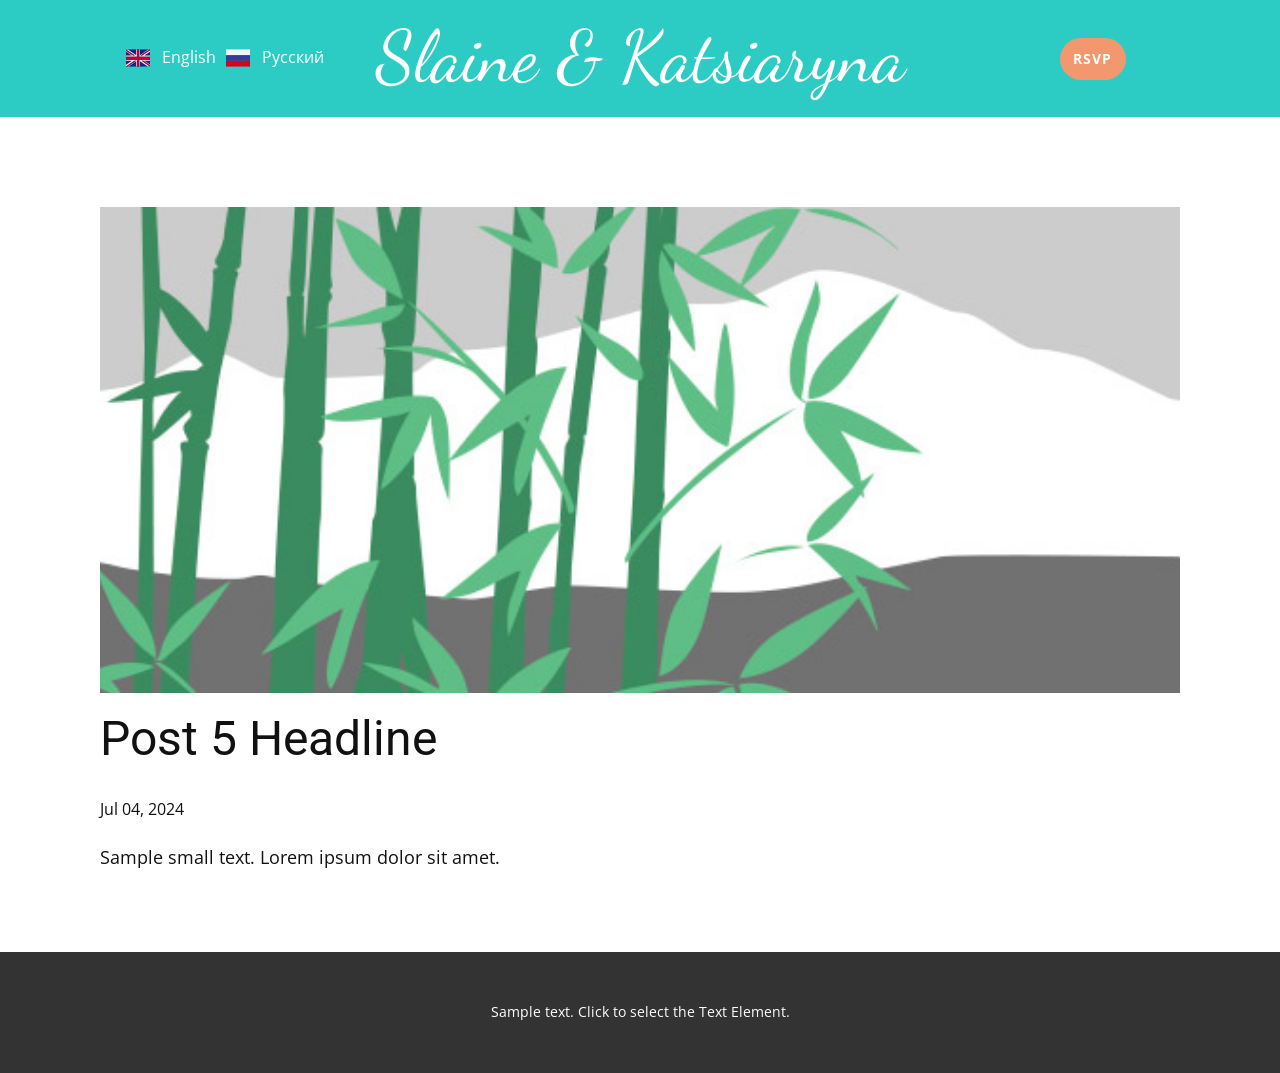
<file: blog/post-4.html>
<!DOCTYPE html>
<html style="font-size: 16px;" lang="en"><head>
    <meta name="viewport" content="width=device-width, initial-scale=1.0">
    <meta charset="utf-8">
    <meta name="keywords" content="Post 1 Headline">
    <meta name="description" content="Slaine &amp; Katsiaryna are inviting you to our wedding! 25th October 2025!!">
    <title>Post 5 Headline</title>
    <link rel="stylesheet" href="../nicepage.css" media="screen">
<link rel="stylesheet" href="../Post-Template.css" media="screen">
    <script class="u-script" type="text/javascript" src="../jquery.js" defer=""></script>
    <script class="u-script" type="text/javascript" src="../nicepage.js" defer=""></script>
    <meta name="generator" content="SlaineHillier">
    <link rel="icon" href="../images/WhatsAppImage2025-06-17at22.52.05_2400e79b.jpg">
    <link id="u-theme-google-font" rel="stylesheet" href="https://fonts.googleapis.com/css?family=Roboto:100,100i,300,300i,400,400i,500,500i,700,700i,900,900i|Open+Sans:300,300i,400,400i,500,500i,600,600i,700,700i,800,800i">
    <link id="u-page-google-font" rel="stylesheet" href="https://fonts.googleapis.com/css?family=Dancing+Script:400,500,600,700">
    
    
    
    <script type="application/ld+json">{
		"@context": "http://schema.org",
		"@type": "Organization",
		"name": "slaineAndKat"
}</script>
    <meta name="theme-color" content="#f3986e">
  <meta data-intl-tel-input-cdn-path="intlTelInput/"></head>
  <body data-path-to-root="./" data-include-products="false" class="u-body u-xl-mode" data-lang="en"><header class="u-header u-palette-4-base u-sticky u-sticky-c829 u-header" id="sec-a82b" data-animation-name="" data-animation-duration="0" data-animation-delay="0" data-animation-direction=""><style class="u-sticky-style" data-style-id="c829">.u-sticky-fixed.u-sticky-c829, .u-body.u-sticky-fixed .u-sticky-c829 {
box-shadow: 5px 5px 20px 0 rgba(0,0,0,0.4) !important
}.u-sticky-fixed.u-sticky-c829:before, .u-body.u-sticky-fixed .u-sticky-c829:before {
borders: top right bottom left !important; border-color: #2cccc4 !important; border-width: 2px !important
}</style><div class="u-clearfix u-sheet u-sheet-1">
        <h1 class="u-align-left u-custom-font u-text u-text-body-alt-color u-text-default u-text-1" data-lang-en="<a class=&quot;u-active-none u-border-none u-btn u-button-link u-button-style u-hover-none u-none u-text-body-alt-color u-block-control u-btn-1&quot; data-href=&quot;39707619&quot; style=&quot;background-image: none&quot; data-block=&quot;2&quot; data-block-type=&quot;Button,TextButton&quot;>Slaine &amp;amp; Katsiaryna​</a>" data-lang-ru="Slaine &amp;amp; Katsiaryna​">
          <a class="u-active-none u-border-none u-btn u-button-link u-button-style u-hover-none u-none u-text-body-alt-color u-btn-1" data-href="../home.html">Slaine &amp; Katsiaryna </a>
        </h1>
        <div class="u-language u-language-content-icon-text u-language-layout-icons u-spacing-10 u-language-1">
          <a class="u-language-top-url u-language-url u-text-body-alt-color" data-lang-text="English" href="../en/home.html" data-language="en"><span class="u-icon u-language-en u-language-icon u-icon-1"><svg xmlns="http://www.w3.org/2000/svg" xmlns:xlink="http://www.w3.org/1999/xlink" version="1.1" xml:space="preserve" class="u-svg-content" viewBox="0 0 112 112" x="0px" y="0px" style="width: 1em; height: 1em;"><rect y="16" fill="#19237F" width="112" height="80"></rect><path fill="#EDEDED" d="M47.8,16h3.5v33.7H0v-4.8h27.5L0,25.9v-3.8l33.2,22.8h7.7L0,16.8V16h8.8l39,26.9V16z M75,44.9h-7.7L109.4,16
	h-5.1L65.1,42.9V16h-3.4v33.7H112v-4.8H85.4L112,26.6v-7L75,44.9z M61.7,96h3.4V70.7l37,25.3h9.9v-0.8L73.2,68.7H81l31,21.2v-3.1
	L85.4,68.7H112v-4.8H61.7V96z M0,68.7h27.5L0,87.7v7.8l39.1-26.8h7.8L7.1,96H11l36.8-25.3V96h3.5V63.9H0V68.7z"></path><path fill="#BD0034" d="M112,16v3.6L75,44.9h-7.7L109.4,16H112z M73.2,68.7L112,95.2v-5.3L81,68.7H73.2z M40.9,44.9L0,16.8v5.3
	l33.2,22.8C33.2,44.9,40.9,44.9,40.9,44.9z M39.1,68.7L0,95.5V96h7.1l39.8-27.3H39.1z M61.7,16H51.3v33.7H0v14.2h51.3V96h10.4V63.9
	H112V49.7H61.7V16z"></path></svg></span>
          </a>
          <a class="u-language-top-url u-language-url u-text-body-alt-color" data-lang-text="Русский" href="../ru/home.html" data-language="ru"><span class="u-icon u-language-icon u-language-ru u-icon-2"><svg xmlns="http://www.w3.org/2000/svg" xmlns:xlink="http://www.w3.org/1999/xlink" version="1.1" xml:space="preserve" class="u-svg-content" viewBox="0 0 112 112" x="0px" y="0px" style="width: 1em; height: 1em;"><rect y="16" fill="#F4F4F4" width="112" height="26.7"></rect><rect y="42.7" fill="#323E95" width="112" height="26.7"></rect><rect y="69.3" fill="#D8001E" width="112" height="26.7"></rect></svg></span>
          </a>
        </div>
        <a href="../mailto:slaine.katsiaryna@gmail.com?subject=Wedding%20RSVP" class="u-btn u-btn-round u-button-style u-hover-palette-1-light-1 u-palette-1-base u-radius u-btn-2" data-lang-en="{&quot;content&quot;:&quot;RSVP&quot;,&quot;href&quot;:&quot;mailto:slaine.katsiaryna@gmail.com?subject=Wedding%20RSVP&quot;}" data-lang-ru="{&quot;content&quot;:&quot;​Подтвердить&quot;,&quot;href&quot;:&quot;mailto:slaine.katsiaryna@gmail.com?subject=Wedding%20RSVP&quot;}">RSVP</a>
      </div></header>
    <section class="u-align-center u-clearfix u-section-1" id="sec-f85c">
      <div class="u-clearfix u-sheet u-valign-middle-md u-valign-middle-sm u-valign-middle-xs u-sheet-1"><!--post_details--><!--post_details_options_json--><!--{"source":""}--><!--/post_details_options_json--><!--blog_post-->
        <div class="u-container-style u-expanded-width u-post-details u-post-details-1">
          <div class="u-container-layout u-valign-middle u-container-layout-1"><!--blog_post_image-->
            <img alt="" class="u-blog-control u-expanded-width u-image u-image-default u-image-1" src="../images/68f64b9d.jpeg"><!--/blog_post_image--><!--blog_post_header-->
            <h2 class="u-blog-control u-text u-text-1">Post 5 Headline</h2><!--/blog_post_header--><!--blog_post_metadata-->
            <div class="u-blog-control u-metadata u-metadata-1"><!--blog_post_metadata_date-->
              <span class="u-meta-date u-meta-icon">Jul 04, 2024</span><!--/blog_post_metadata_date--><!--blog_post_metadata_category-->
              <!--/blog_post_metadata_category--><!--blog_post_metadata_comments-->
              <!--/blog_post_metadata_comments-->
            </div><!--/blog_post_metadata--><!--blog_post_content-->
            <div class="u-align-justify u-blog-control u-post-content u-text u-text-2 fr-view">
  Sample small text. Lorem ipsum dolor sit amet.
  </div><!--/blog_post_content-->
          </div>
        </div><!--/blog_post--><!--/post_details-->
      </div>
    </section>
    
    
    
    <footer class="u-align-center u-clearfix u-footer u-grey-80 u-footer" id="sec-0452"><div class="u-clearfix u-sheet u-sheet-1">
        <p class="u-small-text u-text u-text-variant u-text-1" data-lang-en="Sample text. Click to select the Text Element." data-lang-ru="Sample text. Click to select the Text Element.">Sample text. Click to select the Text Element.</p>
      </div></footer>
  
</body></html>
</file>
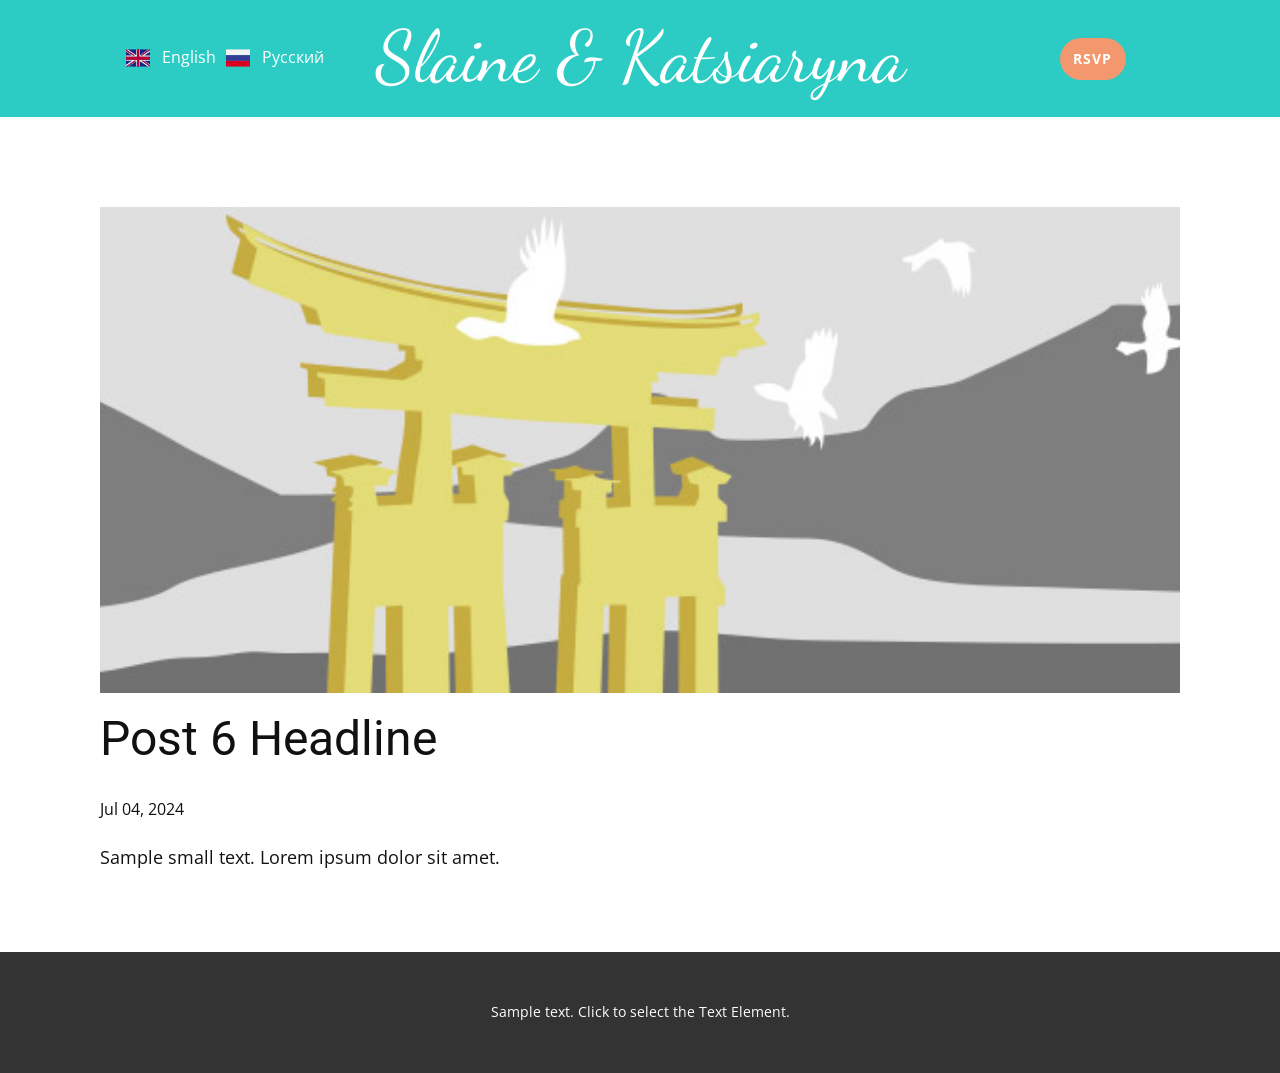
<file: blog/post-5.html>
<!DOCTYPE html>
<html style="font-size: 16px;" lang="en"><head>
    <meta name="viewport" content="width=device-width, initial-scale=1.0">
    <meta charset="utf-8">
    <meta name="keywords" content="Post 1 Headline">
    <meta name="description" content="Slaine &amp; Katsiaryna are inviting you to our wedding! 25th October 2025!!">
    <title>Post 6 Headline</title>
    <link rel="stylesheet" href="../nicepage.css" media="screen">
<link rel="stylesheet" href="../Post-Template.css" media="screen">
    <script class="u-script" type="text/javascript" src="../jquery.js" defer=""></script>
    <script class="u-script" type="text/javascript" src="../nicepage.js" defer=""></script>
    <meta name="generator" content="SlaineHillier">
    <link rel="icon" href="../images/WhatsAppImage2025-06-17at22.52.05_2400e79b.jpg">
    <link id="u-theme-google-font" rel="stylesheet" href="https://fonts.googleapis.com/css?family=Roboto:100,100i,300,300i,400,400i,500,500i,700,700i,900,900i|Open+Sans:300,300i,400,400i,500,500i,600,600i,700,700i,800,800i">
    <link id="u-page-google-font" rel="stylesheet" href="https://fonts.googleapis.com/css?family=Dancing+Script:400,500,600,700">
    
    
    
    <script type="application/ld+json">{
		"@context": "http://schema.org",
		"@type": "Organization",
		"name": "slaineAndKat"
}</script>
    <meta name="theme-color" content="#f3986e">
  <meta data-intl-tel-input-cdn-path="intlTelInput/"></head>
  <body data-path-to-root="./" data-include-products="false" class="u-body u-xl-mode" data-lang="en"><header class="u-header u-palette-4-base u-sticky u-sticky-c829 u-header" id="sec-a82b" data-animation-name="" data-animation-duration="0" data-animation-delay="0" data-animation-direction=""><style class="u-sticky-style" data-style-id="c829">.u-sticky-fixed.u-sticky-c829, .u-body.u-sticky-fixed .u-sticky-c829 {
box-shadow: 5px 5px 20px 0 rgba(0,0,0,0.4) !important
}.u-sticky-fixed.u-sticky-c829:before, .u-body.u-sticky-fixed .u-sticky-c829:before {
borders: top right bottom left !important; border-color: #2cccc4 !important; border-width: 2px !important
}</style><div class="u-clearfix u-sheet u-sheet-1">
        <h1 class="u-align-left u-custom-font u-text u-text-body-alt-color u-text-default u-text-1" data-lang-en="<a class=&quot;u-active-none u-border-none u-btn u-button-link u-button-style u-hover-none u-none u-text-body-alt-color u-block-control u-btn-1&quot; data-href=&quot;39707619&quot; style=&quot;background-image: none&quot; data-block=&quot;2&quot; data-block-type=&quot;Button,TextButton&quot;>Slaine &amp;amp; Katsiaryna​</a>" data-lang-ru="Slaine &amp;amp; Katsiaryna​">
          <a class="u-active-none u-border-none u-btn u-button-link u-button-style u-hover-none u-none u-text-body-alt-color u-btn-1" data-href="../home.html">Slaine &amp; Katsiaryna </a>
        </h1>
        <div class="u-language u-language-content-icon-text u-language-layout-icons u-spacing-10 u-language-1">
          <a class="u-language-top-url u-language-url u-text-body-alt-color" data-lang-text="English" href="../en/home.html" data-language="en"><span class="u-icon u-language-en u-language-icon u-icon-1"><svg xmlns="http://www.w3.org/2000/svg" xmlns:xlink="http://www.w3.org/1999/xlink" version="1.1" xml:space="preserve" class="u-svg-content" viewBox="0 0 112 112" x="0px" y="0px" style="width: 1em; height: 1em;"><rect y="16" fill="#19237F" width="112" height="80"></rect><path fill="#EDEDED" d="M47.8,16h3.5v33.7H0v-4.8h27.5L0,25.9v-3.8l33.2,22.8h7.7L0,16.8V16h8.8l39,26.9V16z M75,44.9h-7.7L109.4,16
	h-5.1L65.1,42.9V16h-3.4v33.7H112v-4.8H85.4L112,26.6v-7L75,44.9z M61.7,96h3.4V70.7l37,25.3h9.9v-0.8L73.2,68.7H81l31,21.2v-3.1
	L85.4,68.7H112v-4.8H61.7V96z M0,68.7h27.5L0,87.7v7.8l39.1-26.8h7.8L7.1,96H11l36.8-25.3V96h3.5V63.9H0V68.7z"></path><path fill="#BD0034" d="M112,16v3.6L75,44.9h-7.7L109.4,16H112z M73.2,68.7L112,95.2v-5.3L81,68.7H73.2z M40.9,44.9L0,16.8v5.3
	l33.2,22.8C33.2,44.9,40.9,44.9,40.9,44.9z M39.1,68.7L0,95.5V96h7.1l39.8-27.3H39.1z M61.7,16H51.3v33.7H0v14.2h51.3V96h10.4V63.9
	H112V49.7H61.7V16z"></path></svg></span>
          </a>
          <a class="u-language-top-url u-language-url u-text-body-alt-color" data-lang-text="Русский" href="../ru/home.html" data-language="ru"><span class="u-icon u-language-icon u-language-ru u-icon-2"><svg xmlns="http://www.w3.org/2000/svg" xmlns:xlink="http://www.w3.org/1999/xlink" version="1.1" xml:space="preserve" class="u-svg-content" viewBox="0 0 112 112" x="0px" y="0px" style="width: 1em; height: 1em;"><rect y="16" fill="#F4F4F4" width="112" height="26.7"></rect><rect y="42.7" fill="#323E95" width="112" height="26.7"></rect><rect y="69.3" fill="#D8001E" width="112" height="26.7"></rect></svg></span>
          </a>
        </div>
        <a href="../mailto:slaine.katsiaryna@gmail.com?subject=Wedding%20RSVP" class="u-btn u-btn-round u-button-style u-hover-palette-1-light-1 u-palette-1-base u-radius u-btn-2" data-lang-en="{&quot;content&quot;:&quot;RSVP&quot;,&quot;href&quot;:&quot;mailto:slaine.katsiaryna@gmail.com?subject=Wedding%20RSVP&quot;}" data-lang-ru="{&quot;content&quot;:&quot;​Подтвердить&quot;,&quot;href&quot;:&quot;mailto:slaine.katsiaryna@gmail.com?subject=Wedding%20RSVP&quot;}">RSVP</a>
      </div></header>
    <section class="u-align-center u-clearfix u-section-1" id="sec-f85c">
      <div class="u-clearfix u-sheet u-valign-middle-md u-valign-middle-sm u-valign-middle-xs u-sheet-1"><!--post_details--><!--post_details_options_json--><!--{"source":""}--><!--/post_details_options_json--><!--blog_post-->
        <div class="u-container-style u-expanded-width u-post-details u-post-details-1">
          <div class="u-container-layout u-valign-middle u-container-layout-1"><!--blog_post_image-->
            <img alt="" class="u-blog-control u-expanded-width u-image u-image-default u-image-1" src="../images/8ad73f3c.jpeg"><!--/blog_post_image--><!--blog_post_header-->
            <h2 class="u-blog-control u-text u-text-1">Post 6 Headline</h2><!--/blog_post_header--><!--blog_post_metadata-->
            <div class="u-blog-control u-metadata u-metadata-1"><!--blog_post_metadata_date-->
              <span class="u-meta-date u-meta-icon">Jul 04, 2024</span><!--/blog_post_metadata_date--><!--blog_post_metadata_category-->
              <!--/blog_post_metadata_category--><!--blog_post_metadata_comments-->
              <!--/blog_post_metadata_comments-->
            </div><!--/blog_post_metadata--><!--blog_post_content-->
            <div class="u-align-justify u-blog-control u-post-content u-text u-text-2 fr-view">
  Sample small text. Lorem ipsum dolor sit amet.
  </div><!--/blog_post_content-->
          </div>
        </div><!--/blog_post--><!--/post_details-->
      </div>
    </section>
    
    
    
    <footer class="u-align-center u-clearfix u-footer u-grey-80 u-footer" id="sec-0452"><div class="u-clearfix u-sheet u-sheet-1">
        <p class="u-small-text u-text u-text-variant u-text-1" data-lang-en="Sample text. Click to select the Text Element." data-lang-ru="Sample text. Click to select the Text Element.">Sample text. Click to select the Text Element.</p>
      </div></footer>
  
</body></html>
</file>
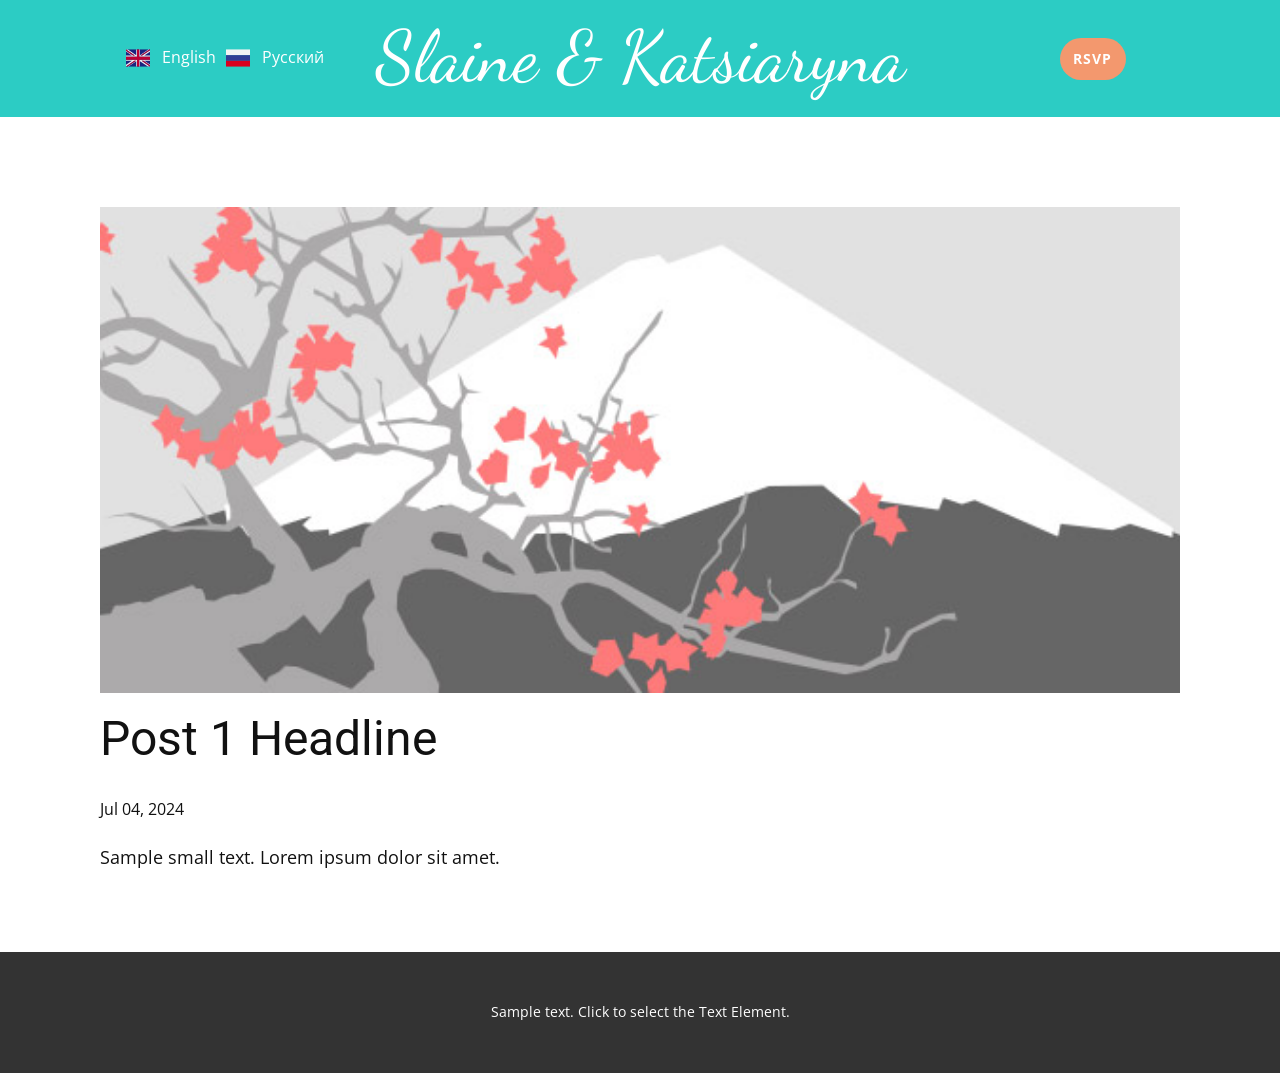
<file: blog/post.html>
<!DOCTYPE html>
<html style="font-size: 16px;" lang="en"><head>
    <meta name="viewport" content="width=device-width, initial-scale=1.0">
    <meta charset="utf-8">
    <meta name="keywords" content="Post 1 Headline">
    <meta name="description" content="Slaine &amp; Katsiaryna are inviting you to our wedding! 25th October 2025!!">
    <title>Post 1 Headline</title>
    <link rel="stylesheet" href="../nicepage.css" media="screen">
<link rel="stylesheet" href="../Post-Template.css" media="screen">
    <script class="u-script" type="text/javascript" src="../jquery.js" defer=""></script>
    <script class="u-script" type="text/javascript" src="../nicepage.js" defer=""></script>
    <meta name="generator" content="SlaineHillier">
    <link rel="icon" href="../images/WhatsAppImage2025-06-17at22.52.05_2400e79b.jpg">
    <link id="u-theme-google-font" rel="stylesheet" href="https://fonts.googleapis.com/css?family=Roboto:100,100i,300,300i,400,400i,500,500i,700,700i,900,900i|Open+Sans:300,300i,400,400i,500,500i,600,600i,700,700i,800,800i">
    <link id="u-page-google-font" rel="stylesheet" href="https://fonts.googleapis.com/css?family=Dancing+Script:400,500,600,700">
    
    
    
    <script type="application/ld+json">{
		"@context": "http://schema.org",
		"@type": "Organization",
		"name": "slaineAndKat"
}</script>
    <meta name="theme-color" content="#f3986e">
  <meta data-intl-tel-input-cdn-path="intlTelInput/"></head>
  <body data-path-to-root="./" data-include-products="false" class="u-body u-xl-mode" data-lang="en"><header class="u-header u-palette-4-base u-sticky u-sticky-c829 u-header" id="sec-a82b" data-animation-name="" data-animation-duration="0" data-animation-delay="0" data-animation-direction=""><style class="u-sticky-style" data-style-id="c829">.u-sticky-fixed.u-sticky-c829, .u-body.u-sticky-fixed .u-sticky-c829 {
box-shadow: 5px 5px 20px 0 rgba(0,0,0,0.4) !important
}.u-sticky-fixed.u-sticky-c829:before, .u-body.u-sticky-fixed .u-sticky-c829:before {
borders: top right bottom left !important; border-color: #2cccc4 !important; border-width: 2px !important
}</style><div class="u-clearfix u-sheet u-sheet-1">
        <h1 class="u-align-left u-custom-font u-text u-text-body-alt-color u-text-default u-text-1" data-lang-en="<a class=&quot;u-active-none u-border-none u-btn u-button-link u-button-style u-hover-none u-none u-text-body-alt-color u-block-control u-btn-1&quot; data-href=&quot;39707619&quot; style=&quot;background-image: none&quot; data-block=&quot;2&quot; data-block-type=&quot;Button,TextButton&quot;>Slaine &amp;amp; Katsiaryna​</a>" data-lang-ru="Slaine &amp;amp; Katsiaryna​">
          <a class="u-active-none u-border-none u-btn u-button-link u-button-style u-hover-none u-none u-text-body-alt-color u-btn-1" data-href="../home.html">Slaine &amp; Katsiaryna </a>
        </h1>
        <div class="u-language u-language-content-icon-text u-language-layout-icons u-spacing-10 u-language-1">
          <a class="u-language-top-url u-language-url u-text-body-alt-color" data-lang-text="English" href="../en/home.html" data-language="en"><span class="u-icon u-language-en u-language-icon u-icon-1"><svg xmlns="http://www.w3.org/2000/svg" xmlns:xlink="http://www.w3.org/1999/xlink" version="1.1" xml:space="preserve" class="u-svg-content" viewBox="0 0 112 112" x="0px" y="0px" style="width: 1em; height: 1em;"><rect y="16" fill="#19237F" width="112" height="80"></rect><path fill="#EDEDED" d="M47.8,16h3.5v33.7H0v-4.8h27.5L0,25.9v-3.8l33.2,22.8h7.7L0,16.8V16h8.8l39,26.9V16z M75,44.9h-7.7L109.4,16
	h-5.1L65.1,42.9V16h-3.4v33.7H112v-4.8H85.4L112,26.6v-7L75,44.9z M61.7,96h3.4V70.7l37,25.3h9.9v-0.8L73.2,68.7H81l31,21.2v-3.1
	L85.4,68.7H112v-4.8H61.7V96z M0,68.7h27.5L0,87.7v7.8l39.1-26.8h7.8L7.1,96H11l36.8-25.3V96h3.5V63.9H0V68.7z"></path><path fill="#BD0034" d="M112,16v3.6L75,44.9h-7.7L109.4,16H112z M73.2,68.7L112,95.2v-5.3L81,68.7H73.2z M40.9,44.9L0,16.8v5.3
	l33.2,22.8C33.2,44.9,40.9,44.9,40.9,44.9z M39.1,68.7L0,95.5V96h7.1l39.8-27.3H39.1z M61.7,16H51.3v33.7H0v14.2h51.3V96h10.4V63.9
	H112V49.7H61.7V16z"></path></svg></span>
          </a>
          <a class="u-language-top-url u-language-url u-text-body-alt-color" data-lang-text="Русский" href="../ru/home.html" data-language="ru"><span class="u-icon u-language-icon u-language-ru u-icon-2"><svg xmlns="http://www.w3.org/2000/svg" xmlns:xlink="http://www.w3.org/1999/xlink" version="1.1" xml:space="preserve" class="u-svg-content" viewBox="0 0 112 112" x="0px" y="0px" style="width: 1em; height: 1em;"><rect y="16" fill="#F4F4F4" width="112" height="26.7"></rect><rect y="42.7" fill="#323E95" width="112" height="26.7"></rect><rect y="69.3" fill="#D8001E" width="112" height="26.7"></rect></svg></span>
          </a>
        </div>
        <a href="../mailto:slaine.katsiaryna@gmail.com?subject=Wedding%20RSVP" class="u-btn u-btn-round u-button-style u-hover-palette-1-light-1 u-palette-1-base u-radius u-btn-2" data-lang-en="{&quot;content&quot;:&quot;RSVP&quot;,&quot;href&quot;:&quot;mailto:slaine.katsiaryna@gmail.com?subject=Wedding%20RSVP&quot;}" data-lang-ru="{&quot;content&quot;:&quot;​Подтвердить&quot;,&quot;href&quot;:&quot;mailto:slaine.katsiaryna@gmail.com?subject=Wedding%20RSVP&quot;}">RSVP</a>
      </div></header>
    <section class="u-align-center u-clearfix u-section-1" id="sec-f85c">
      <div class="u-clearfix u-sheet u-valign-middle-md u-valign-middle-sm u-valign-middle-xs u-sheet-1"><!--post_details--><!--post_details_options_json--><!--{"source":""}--><!--/post_details_options_json--><!--blog_post-->
        <div class="u-container-style u-expanded-width u-post-details u-post-details-1">
          <div class="u-container-layout u-valign-middle u-container-layout-1"><!--blog_post_image-->
            <img alt="" class="u-blog-control u-expanded-width u-image u-image-default u-image-1" src="../images/0fd3416c.jpeg"><!--/blog_post_image--><!--blog_post_header-->
            <h2 class="u-blog-control u-text u-text-1">Post 1 Headline</h2><!--/blog_post_header--><!--blog_post_metadata-->
            <div class="u-blog-control u-metadata u-metadata-1"><!--blog_post_metadata_date-->
              <span class="u-meta-date u-meta-icon">Jul 04, 2024</span><!--/blog_post_metadata_date--><!--blog_post_metadata_category-->
              <!--/blog_post_metadata_category--><!--blog_post_metadata_comments-->
              <!--/blog_post_metadata_comments-->
            </div><!--/blog_post_metadata--><!--blog_post_content-->
            <div class="u-align-justify u-blog-control u-post-content u-text u-text-2 fr-view">
  Sample small text. Lorem ipsum dolor sit amet.
  </div><!--/blog_post_content-->
          </div>
        </div><!--/blog_post--><!--/post_details-->
      </div>
    </section>
    
    
    
    <footer class="u-align-center u-clearfix u-footer u-grey-80 u-footer" id="sec-0452"><div class="u-clearfix u-sheet u-sheet-1">
        <p class="u-small-text u-text u-text-variant u-text-1" data-lang-en="Sample text. Click to select the Text Element." data-lang-ru="Sample text. Click to select the Text Element.">Sample text. Click to select the Text Element.</p>
      </div></footer>
  
</body></html>
</file>
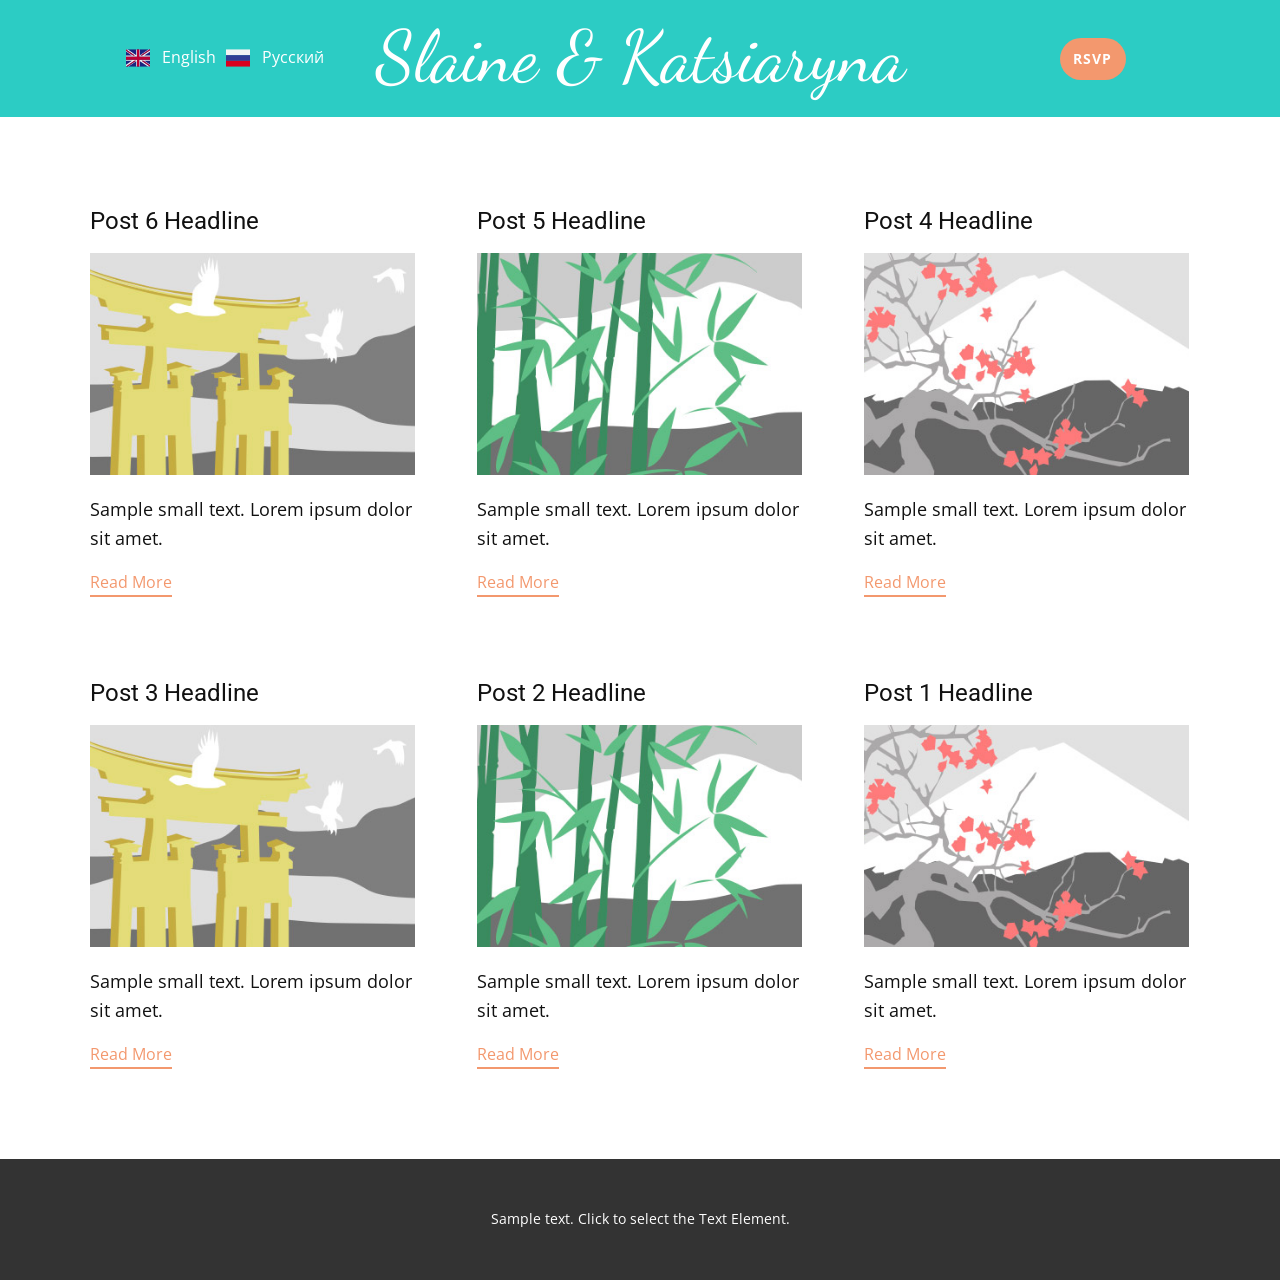
<file: slaineandkatwedding/blog/blog.html>
<!DOCTYPE html>
<html style="font-size: 16px;" lang="en"><head>
    <meta name="viewport" content="width=device-width, initial-scale=1.0">
    <meta charset="utf-8">
    <meta name="keywords" content="RSVP">
    <meta name="description" content="Slaine &amp; Katsiaryna are inviting you to our wedding! 25th October 2025!!">
    <title>Blog</title>
    <link rel="stylesheet" href="../nicepage.css" media="screen">
<link rel="stylesheet" href="../Blog-Template.css" media="screen">
    <script class="u-script" type="text/javascript" src="../jquery.js" defer=""></script>
    <script class="u-script" type="text/javascript" src="../nicepage.js" defer=""></script>
    <meta name="generator" content="SlaineHillier">
    <link rel="icon" href="../images/WhatsAppImage2025-06-17at22.52.05_2400e79b.jpg">
    <link id="u-theme-google-font" rel="stylesheet" href="https://fonts.googleapis.com/css?family=Roboto:100,100i,300,300i,400,400i,500,500i,700,700i,900,900i|Open+Sans:300,300i,400,400i,500,500i,600,600i,700,700i,800,800i">
    <link id="u-page-google-font" rel="stylesheet" href="https://fonts.googleapis.com/css?family=Dancing+Script:400,500,600,700">
    
    
    
    <script type="application/ld+json">{
		"@context": "http://schema.org",
		"@type": "Organization",
		"name": "slaineAndKat"
}</script>
    <meta name="theme-color" content="#f3986e">
  <meta data-intl-tel-input-cdn-path="intlTelInput/"></head>
  <body data-path-to-root="./" data-include-products="false" class="u-body u-xl-mode" data-lang="en"><header class="u-header u-palette-4-base u-sticky u-sticky-c829 u-header" id="sec-a82b" data-animation-name="" data-animation-duration="0" data-animation-delay="0" data-animation-direction=""><style class="u-sticky-style" data-style-id="c829">.u-sticky-fixed.u-sticky-c829, .u-body.u-sticky-fixed .u-sticky-c829 {
box-shadow: 5px 5px 20px 0 rgba(0,0,0,0.4) !important
}.u-sticky-fixed.u-sticky-c829:before, .u-body.u-sticky-fixed .u-sticky-c829:before {
borders: top right bottom left !important; border-color: #2cccc4 !important; border-width: 2px !important
}</style><div class="u-clearfix u-sheet u-sheet-1">
        <h1 class="u-align-left u-custom-font u-text u-text-body-alt-color u-text-default u-text-1" data-lang-en="<a class=&quot;u-active-none u-border-none u-btn u-button-link u-button-style u-hover-none u-none u-text-body-alt-color u-block-control u-btn-1&quot; data-href=&quot;39707619&quot; style=&quot;background-image: none; padding-top: 0px; padding-bottom: 0px; padding-left: 0px; padding-right: 0px&quot; data-block=&quot;2&quot; data-block-type=&quot;Button,TextButton&quot;>Slaine &amp;amp; Katsiaryna​</a>" data-lang-ru="Slaine &amp;amp; Katsiaryna​">
          <a class="u-active-none u-border-none u-btn u-button-link u-button-style u-hover-none u-none u-text-body-alt-color u-btn-1" data-href="../home.html">Slaine &amp; Katsiaryna </a>
        </h1>
        <div class="u-language u-language-content-icon-text u-language-layout-icons u-spacing-10 u-language-1">
          <a class="u-language-top-url u-language-url u-text-body-alt-color" data-lang-text="English" href="../en/home.html" data-language="en"><span class="u-icon u-language-en u-language-icon u-icon-1"><svg xmlns="http://www.w3.org/2000/svg" xmlns:xlink="http://www.w3.org/1999/xlink" version="1.1" xml:space="preserve" class="u-svg-content" viewBox="0 0 112 112" x="0px" y="0px" style="width: 1em; height: 1em;"><rect y="16" fill="#19237F" width="112" height="80"></rect><path fill="#EDEDED" d="M47.8,16h3.5v33.7H0v-4.8h27.5L0,25.9v-3.8l33.2,22.8h7.7L0,16.8V16h8.8l39,26.9V16z M75,44.9h-7.7L109.4,16
	h-5.1L65.1,42.9V16h-3.4v33.7H112v-4.8H85.4L112,26.6v-7L75,44.9z M61.7,96h3.4V70.7l37,25.3h9.9v-0.8L73.2,68.7H81l31,21.2v-3.1
	L85.4,68.7H112v-4.8H61.7V96z M0,68.7h27.5L0,87.7v7.8l39.1-26.8h7.8L7.1,96H11l36.8-25.3V96h3.5V63.9H0V68.7z"></path><path fill="#BD0034" d="M112,16v3.6L75,44.9h-7.7L109.4,16H112z M73.2,68.7L112,95.2v-5.3L81,68.7H73.2z M40.9,44.9L0,16.8v5.3
	l33.2,22.8C33.2,44.9,40.9,44.9,40.9,44.9z M39.1,68.7L0,95.5V96h7.1l39.8-27.3H39.1z M61.7,16H51.3v33.7H0v14.2h51.3V96h10.4V63.9
	H112V49.7H61.7V16z"></path></svg></span>
          </a>
          <a class="u-language-top-url u-language-url u-text-body-alt-color" data-lang-text="Русский" href="../ru/home.html" data-language="ru"><span class="u-icon u-language-icon u-language-ru u-icon-2"><svg xmlns="http://www.w3.org/2000/svg" xmlns:xlink="http://www.w3.org/1999/xlink" version="1.1" xml:space="preserve" class="u-svg-content" viewBox="0 0 112 112" x="0px" y="0px" style="width: 1em; height: 1em;"><rect y="16" fill="#F4F4F4" width="112" height="26.7"></rect><rect y="42.7" fill="#323E95" width="112" height="26.7"></rect><rect y="69.3" fill="#D8001E" width="112" height="26.7"></rect></svg></span>
          </a>
        </div>
        <a href="../mailto:slaine.katsiaryna@gmail.com?subject=Wedding%20RSVP" class="u-btn u-btn-round u-button-style u-hover-palette-1-light-1 u-palette-1-base u-radius u-btn-2" data-lang-en="{&quot;content&quot;:&quot;RSVP&quot;,&quot;href&quot;:&quot;mailto:slaine.katsiaryna@gmail.com?subject=Wedding%20RSVP&quot;}" data-lang-ru="{&quot;content&quot;:&quot;​Подтвердить&quot;,&quot;href&quot;:&quot;mailto:slainehillier@hotmail.co.uk?subject=Wedding%20RSVP&quot;}">RSVP</a>
      </div></header>
    <section class="u-clearfix u-section-1" id="sec-4885">
      <div class="u-clearfix u-sheet u-valign-middle u-sheet-1"><!--blog--><!--blog_options_json--><!--{"type":"Recent","source":"","tags":"","count":""}--><!--/blog_options_json-->
        <div class="u-blog u-expanded-width u-repeater u-repeater-1"><!--blog_post-->
          <div class="u-blog-post u-container-style u-repeater-item u-white u-repeater-item-1">
            <div class="u-container-layout u-similar-container u-valign-top u-container-layout-1"><!--blog_post_header-->
              <h4 class="u-blog-control u-text u-text-1">
                <a class="u-post-header-link" href="../blog/post-5.html">Post 6 Headline</a>
              </h4><!--/blog_post_header--><!--blog_post_image-->
              <a class="u-post-header-link" href="../blog/post-5.html"><img alt="" class="u-blog-control u-expanded-width u-image u-image-default u-image-1" src="../images/8ad73f3c.jpeg"></a><!--/blog_post_image--><!--blog_post_content-->
              <div class="u-blog-control u-post-content u-text u-text-2 fr-view">Sample small text. Lorem ipsum dolor sit amet.</div><!--/blog_post_content--><!--blog_post_readmore-->
              <a href="../blog/post-5.html" class="u-blog-control u-border-2 u-border-palette-1-base u-btn u-btn-rectangle u-button-style u-none u-btn-1"><!--blog_post_readmore_content--><!--options_json--><!--{"content":"","defaultValue":"Read More"}--><!--/options_json-->Read More<!--/blog_post_readmore_content--></a><!--/blog_post_readmore-->
            </div>
          </div><div class="u-blog-post u-container-style u-repeater-item u-video-cover u-white">
            <div class="u-container-layout u-similar-container u-valign-top u-container-layout-2"><!--blog_post_header-->
              <h4 class="u-blog-control u-text u-text-3">
                <a class="u-post-header-link" href="../blog/post-4.html">Post 5 Headline</a>
              </h4><!--/blog_post_header--><!--blog_post_image-->
              <a class="u-post-header-link" href="../blog/post-4.html"><img alt="" class="u-blog-control u-expanded-width u-image u-image-default u-image-2" src="../images/68f64b9d.jpeg"></a><!--/blog_post_image--><!--blog_post_content-->
              <div class="u-blog-control u-post-content u-text u-text-4 fr-view">Sample small text. Lorem ipsum dolor sit amet.</div><!--/blog_post_content--><!--blog_post_readmore-->
              <a href="../blog/post-4.html" class="u-blog-control u-border-2 u-border-palette-1-base u-btn u-btn-rectangle u-button-style u-none u-btn-2"><!--blog_post_readmore_content--><!--options_json--><!--{"content":"","defaultValue":"Read More"}--><!--/options_json-->Read More<!--/blog_post_readmore_content--></a><!--/blog_post_readmore-->
            </div>
          </div><div class="u-blog-post u-container-style u-repeater-item u-video-cover u-white">
            <div class="u-container-layout u-similar-container u-valign-top u-container-layout-3"><!--blog_post_header-->
              <h4 class="u-blog-control u-text u-text-5">
                <a class="u-post-header-link" href="../blog/post-3.html">Post 4 Headline</a>
              </h4><!--/blog_post_header--><!--blog_post_image-->
              <a class="u-post-header-link" href="../blog/post-3.html"><img alt="" class="u-blog-control u-expanded-width u-image u-image-default u-image-3" src="../images/0fd3416c.jpeg"></a><!--/blog_post_image--><!--blog_post_content-->
              <div class="u-blog-control u-post-content u-text u-text-6 fr-view">Sample small text. Lorem ipsum dolor sit amet.</div><!--/blog_post_content--><!--blog_post_readmore-->
              <a href="../blog/post-3.html" class="u-blog-control u-border-2 u-border-palette-1-base u-btn u-btn-rectangle u-button-style u-none u-btn-3"><!--blog_post_readmore_content--><!--options_json--><!--{"content":"","defaultValue":"Read More"}--><!--/options_json-->Read More<!--/blog_post_readmore_content--></a><!--/blog_post_readmore-->
            </div>
          </div><div class="u-blog-post u-container-style u-repeater-item u-white u-repeater-item-1">
            <div class="u-container-layout u-similar-container u-valign-top u-container-layout-1"><!--blog_post_header-->
              <h4 class="u-blog-control u-text u-text-1">
                <a class="u-post-header-link" href="../blog/post-2.html">Post 3 Headline</a>
              </h4><!--/blog_post_header--><!--blog_post_image-->
              <a class="u-post-header-link" href="../blog/post-2.html"><img alt="" class="u-blog-control u-expanded-width u-image u-image-default u-image-1" src="../images/8ad73f3c.jpeg"></a><!--/blog_post_image--><!--blog_post_content-->
              <div class="u-blog-control u-post-content u-text u-text-2 fr-view">Sample small text. Lorem ipsum dolor sit amet.</div><!--/blog_post_content--><!--blog_post_readmore-->
              <a href="../blog/post-2.html" class="u-blog-control u-border-2 u-border-palette-1-base u-btn u-btn-rectangle u-button-style u-none u-btn-1"><!--blog_post_readmore_content--><!--options_json--><!--{"content":"","defaultValue":"Read More"}--><!--/options_json-->Read More<!--/blog_post_readmore_content--></a><!--/blog_post_readmore-->
            </div>
          </div><div class="u-blog-post u-container-style u-repeater-item u-video-cover u-white">
            <div class="u-container-layout u-similar-container u-valign-top u-container-layout-2"><!--blog_post_header-->
              <h4 class="u-blog-control u-text u-text-3">
                <a class="u-post-header-link" href="../blog/post-1.html">Post 2 Headline</a>
              </h4><!--/blog_post_header--><!--blog_post_image-->
              <a class="u-post-header-link" href="../blog/post-1.html"><img alt="" class="u-blog-control u-expanded-width u-image u-image-default u-image-2" src="../images/68f64b9d.jpeg"></a><!--/blog_post_image--><!--blog_post_content-->
              <div class="u-blog-control u-post-content u-text u-text-4 fr-view">Sample small text. Lorem ipsum dolor sit amet.</div><!--/blog_post_content--><!--blog_post_readmore-->
              <a href="../blog/post-1.html" class="u-blog-control u-border-2 u-border-palette-1-base u-btn u-btn-rectangle u-button-style u-none u-btn-2"><!--blog_post_readmore_content--><!--options_json--><!--{"content":"","defaultValue":"Read More"}--><!--/options_json-->Read More<!--/blog_post_readmore_content--></a><!--/blog_post_readmore-->
            </div>
          </div><div class="u-blog-post u-container-style u-repeater-item u-video-cover u-white">
            <div class="u-container-layout u-similar-container u-valign-top u-container-layout-3"><!--blog_post_header-->
              <h4 class="u-blog-control u-text u-text-5">
                <a class="u-post-header-link" href="../blog/post.html">Post 1 Headline</a>
              </h4><!--/blog_post_header--><!--blog_post_image-->
              <a class="u-post-header-link" href="../blog/post.html"><img alt="" class="u-blog-control u-expanded-width u-image u-image-default u-image-3" src="../images/0fd3416c.jpeg"></a><!--/blog_post_image--><!--blog_post_content-->
              <div class="u-blog-control u-post-content u-text u-text-6 fr-view">Sample small text. Lorem ipsum dolor sit amet.</div><!--/blog_post_content--><!--blog_post_readmore-->
              <a href="../blog/post.html" class="u-blog-control u-border-2 u-border-palette-1-base u-btn u-btn-rectangle u-button-style u-none u-btn-3"><!--blog_post_readmore_content--><!--options_json--><!--{"content":"","defaultValue":"Read More"}--><!--/options_json-->Read More<!--/blog_post_readmore_content--></a><!--/blog_post_readmore-->
            </div>
          </div><!--/blog_post--><!--blog_post-->
          <!--/blog_post--><!--blog_post-->
          <!--/blog_post-->
        </div><!--/blog-->
      </div>
    </section>
    
    
    
    <footer class="u-align-center u-clearfix u-footer u-grey-80 u-footer" id="sec-0452"><div class="u-clearfix u-sheet u-sheet-1">
        <p class="u-small-text u-text u-text-variant u-text-1" data-lang-en="Sample text. Click to select the Text Element." data-lang-ru="Sample text. Click to select the Text Element.">Sample text. Click to select the Text Element.</p>
      </div></footer>
  
</body></html>
</file>
